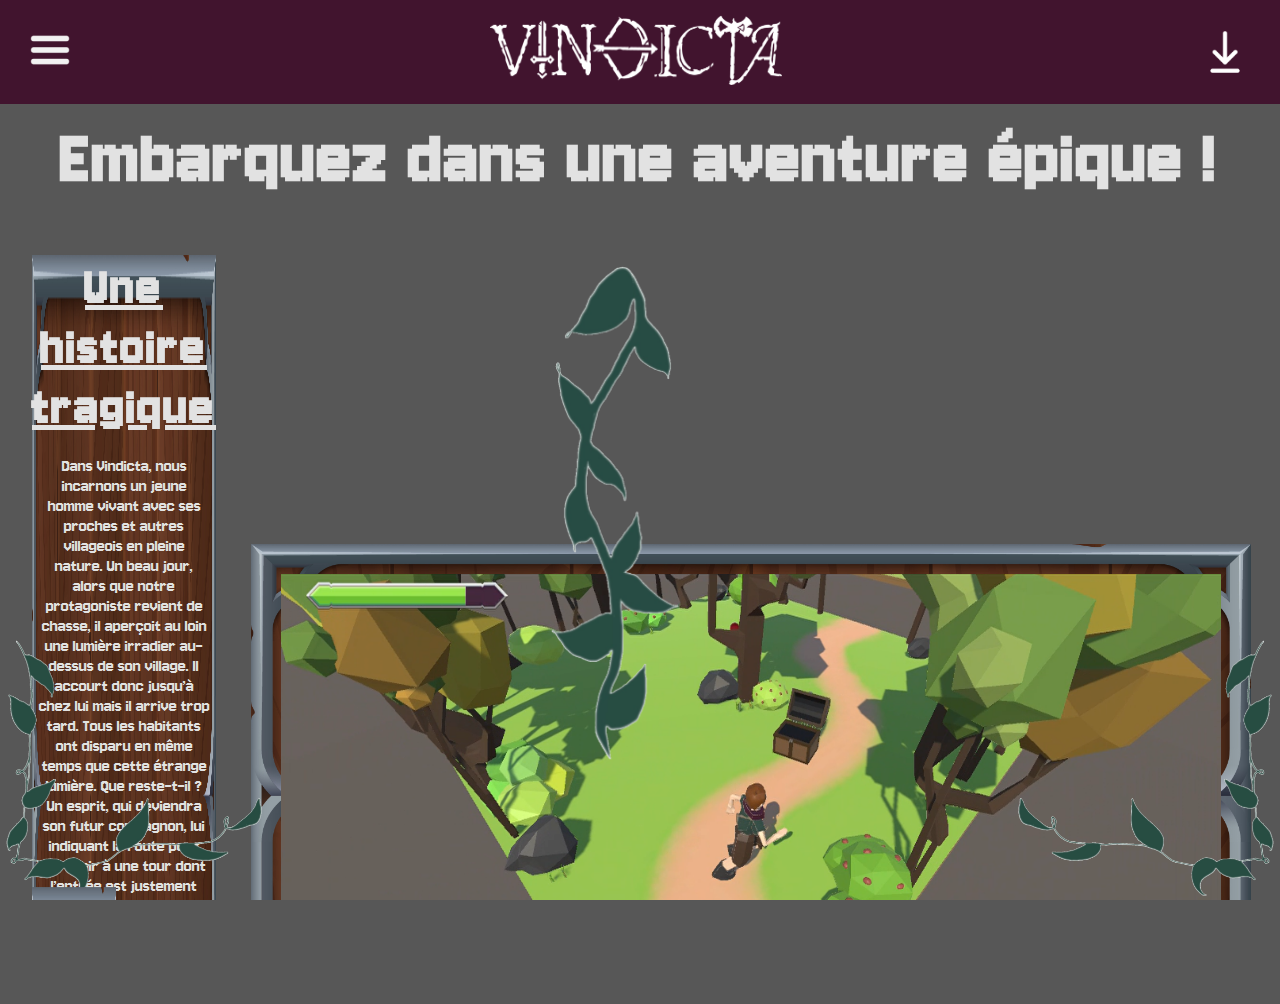
<file: Vindicta/index.html>
<!DOCTYPE html>
<html>

<head>
	<meta charset="utf-8" />
	<title>Vindicta.html</title>
	<link rel="stylesheet" href="style.css" />
	<link rel="preconnect" href="https://fonts.googleapis.com">
	<link rel="preconnect" href="https://fonts.gstatic.com" crossorigin>
	<link
		href="https://fonts.googleapis.com/css2?family=Averia+Serif+Libre:ital,wght@0,300;0,400;0,700;1,300;1,400;1,700&family=Jersey+10&display=swap"
		rel="stylesheet">
</head>

<body>

	<header>
		<div class="toto">
			<div class="menu">
				<img src="menu.png" alt="Menu" onclick="openMenu()" align="left"
					style="cursor: pointer; width: 40px; height: 40px;" />
				<div id="sousMenu" class="sousMenu">
					<img src="close.png" alt="Fermer" class="closeMenu" onclick="closeMenu()"
						style="width: 40px; height: 40px;" />
					<br><br><br><br><br><br><br><br><br>
					<!--lien telecharger le jeu-->
					<a href="equipe.html">L'équipe</a>
					<a href="ressources.html">Ressources</a>
					<a href="realisation.html">Réalisation</a>
					<footer class="noInspi" id="noInspi">
						<img src="logo_bancal.png" alt="B.A.N.C.A.L logo" style="width: 150px;height: 150px;"
							id="base" />
						<sub id="align">B.A.N.C.A.L Corporation. All rights reserved</sub>
					</footer>
				</div>
			</div>
			<div class="titi">
				<img src="logo_vindicta.png" alt="Vindicta logo" style="width: 300px;height: 70px;"
					id="logo_vindicta" />
			</div>
			<a href="https://github.com/MBaptisteM/VindictaB2"><img src="download.png" alt="Download icon"
					style="width: 50px; height: 50px;" class="tutu" /></a>
		</div>
	</header>

	<div class="tata" id="tata">
		<div class="slide slide1">
			<h1 align="center" class="title" id="title" style="padding-top: 1%; letter-spacing: 2px;">Embarquez dans une
				aventure épique !</h1>
			<div style="margin: auto; width: 95%;">
				<section id="grid2_sp">
					<div style="background-image: url(bordure.png); background-size: 100% 100%; background-repeat: no-repeat;"
						align="center">
						<h2 class="title" style="padding-top: 1%; letter-spacing: 2px;" id="title"><u>Une histoire
								tragique</u></h2>
						<p class="title"
							style="font-size: larger; padding-bottom: 1%; padding-left: 3%; padding-right: 3%;"> Dans
							Vindicta, nous incarnons un jeune homme vivant avec ses proches et autres villageois en
							pleine nature. Un beau jour, alors que notre protagoniste
							revient de chasse, il aperçoit au loin une lumière irradier au-dessus de son village. Il
							accourt donc jusqu’à chez lui mais il arrive trop tard. Tous
							les habitants ont disparu en même temps que cette étrange lumière. Que reste-t-il ? Un
							esprit, qui deviendra son futur compagnon, lui indiquant la route
							pour parvenir à une tour dont l’entrée est justement plongée dans un rayonnement semblable à
							celui qui a causé la disparition de ses compères. A l’intérieur
							de celle-ci, une multitude de monstres s’en prennent à lui. Mais d’où proviennent-ils ? Quel
							lien existe-t-il entre ces chimères et les habitants de son
							village ? Notre personnage tentera d’élucider ces mystères en s’élevant au sein de cette
							tour, acquérant des compétences supplémentaires au cours de
							combats qui se compliquent d’ennemis en ennemis.</p>
					</div>
					<div style="background-image: url(bordure.png); background-size: 100% 100%; background-repeat: no-repeat;"
						align="center">
						<img src="presentation.png" alt="Image du jeu" class="elt title"
							style="width: 1000px; height: 500px; padding: 3%;">
					</div>
				</section><br><br>
				<div align="center">
					<button class="download" style="letter-spacing: 3px;">
						<h2>TÉLÉCHERGEZ DÈS MAINTENANT !</h2>
					</button>
				</div>
				<div>
					<img src="feuilles_angle_gauche.png" alt="dessin de feuilles en angle"
						style="width: 20%; height: auto; position: absolute; left: 0.5%; bottom: 12%;">
					<img src="feuilles_angle_droite.png" alt="dessin de feuilles en angle"
						style="width: 20%; height: auto; position: absolute; bottom: 12%; left: 79.5%;">
					<img src="feuilles_verticales.png" alt="dessin de feuilles"
						style="width: auto; height: 55%; position: absolute; left: 43%; bottom: 27%;">
				</div>
			</div>
		</div>

		<div class="slide slide3">
			<div class="title" style="padding-left: 2%; color: #41142e; letter-spacing: 1px;">
				<h2><u>Présentation du personnage principal</u></h2><br><br>
			</div>
			<div style="margin: auto; width: 95%;" class="center">
				<section id="grid3">
					<div style="background-image: url(bordure.png); background-size: 100% 100%; background-repeat: no-repeat;"
						align="center">
						<h3 style="font-size: x-large; padding-top: 1%; letter-spacing: 1px;"><u>Héros :</u></h3>
						<p style="font-size: larger; padding-bottom: 1%; padding-left: 3%; padding-right: 3%;">Notre
							personnage principal, celui que vous jouerez tout au long du jeu. Ce jeune homme destiné à
							devenir bûcheron au sein de son village va
							être bouleversé par un évènement singulier qui l'obligera à sortir de son mode de vie
							habituel pour partir explorer et combattre malgré lui des mystérieux ennemis. Son périple
							pour
							retrouver les membres de son village bien aimé va se tranformer au et à mesure de la
							progression de l'histoire et des découvertes qui fera en une quête bien plus sombre.</p>
					</div>
					<div>
						<img src="personnage.png" alt="Croquis du personnage principal"
							style="width: 400px; height: 600px ;">
					</div>
					<div>
						<img src="personnage2.png" alt="Personnage principal dans le jeu" class="title"
							style="height: 450px; width: 925px;">
					</div>
				</section>
			</div>
		</div>

		<div class="slide slide5">
			<div class="title" style="padding-left: 2%;; padding-top: 1%; color: #184434; letter-spacing: 1px;">
				<h2><u>Présentation de la fée</u></h2><br><br>
			</div>
			<div style="margin: auto; width: 95%;" class="center">
				<section id="grid3">
					<div>
						<img src="fee.png" alt="Croquis de la fée" style="width: 400px; height: 400px ;">
					</div>
					<div style="background-image: url(bordure.png); background-size: 100% 100%; background-repeat: no-repeat;"
						align="center">
						<h3 style="font-size: x-large; padding-top: 1%; letter-spacing: 1px;"><u>Fée :</u></h3>
						<p style="font-size: larger; padding-bottom: 1%; padding-left: 3%; padding-right: 3%;">Notre
							personnage principal, celui que vous jouerez tout au long du jeu. Ce jeune homme destiné à
							devenir bûcheron au sein de son village va
							être bouleversé par un évènement singulier qui l'obligera à sortir de son mode de vie
							habituel pour partir explorer et combattre malgré lui des mystérieux ennemis. Son périple
							pour
							retrouver les membres de son village bien aimé va se tranformer au et à mesure de la
							progression de l'histoire et des découvertes qui fera en une quête bien plus sombre.</p>
					</div>
					<div>
						<img src="personnage2.png" alt="Personnage principal dans le jeu" class="title"
							style="height: 450px; width: 925px;">
					</div>
				</section>
			</div>
		</div>

		<div class="slide slide2">
			<div style="padding-left: 2%; padding-top: 1%; color: #41142e; letter-spacing: 1px;">
				<h2><u>Des mécaniques variées</u></h2><br><br>
			</div>
			<div style="margin: auto; width: 95%; padding: 2%;" id="corner_purple" class="center">
				<section id="grid2">
					<div style="background-image: url(bordure.png); background-size: 100% 100%; background-repeat: no-repeat;"
						align="center">
						<h3 style="font-size: x-large; padding-top: 1%; letter-spacing: 1px;"><u>Solo :</u></h3>
						<p style="font-size: larger; padding-bottom: 1%; padding-left: 3%; padding-right: 3%;">
							Le mode solo propose un large contenu. Au delà des phases de combat et de boss typiques d'un
							jeu
							vidéo, Vindicta offre également un système d'atouts, éléments clés du jeu.
							Les atouts sont des améliorations pour le personnage principal qui lui permettent
							d'augmenter divers
							aspects de son gameplay tels que ses statistiques ou encore ses
							attaques, selon vos choix. De nombreux coffres se trouvent également sur les cartes à
							explorer et
							donnent des objets plus ou moins rares selon votre chance afin d'améliorer
							l'expérience en jeu. Un marchand peut également apparaître de manière aléatoire sur la carte
							afin de
							vous vendre des objets et vous aider dans la progression de l'histoire.
						</p>
					</div>
					<div style="background-image: url(bordure.png); background-size: 100% 100%; background-repeat: no-repeat;"
						align="center">
						<h3 style="font-size: x-large; padding-top: 1%; letter-spacing: 1px;"><u>Multijoueur :</u></h3>
						<p style="font-size: larger; padding-bottom: 1%; padding-left: 3%; padding-right: 3%;">
							Le multijoueurs propose les même mécaniques diverses et variées que propose le mode solo.
							Cependant,
							ce mode est basé sur la coopération entre deux joueurs afin de progressser
							ensemble et de vaincre tous les ennemis. En effet, dans ce mode l'un des joueur contrôle le
							personnage principal grâce au clavier et à la souris tandis qu'un autre joue
							la mystèrieuse fée grâce à une manette.
						</p>
						<!-- Rajouter le fait qu'ils ont des styles de combat différents? -->
					</div>
				</section>
				<div style="background-image: url(bordure.png); background-size: 100% 100%; background-repeat: no-repeat; width: 50%; margin: auto;"
					align="center">
					<h3 style="font-size: x-large; padding-top: 4%; letter-spacing: 1px;"><u>Réseau ou local :</u></h3>
					<p style="font-size: larger; padding-bottom: 4%; padding-left: 3%; padding-right: 3%;">
						Le mode solo propose un large contenu. Au delà des phases de combat et de boss typiques d'un jeu
						vidéo,
						Vindicta offre également un système d'atouts, éléments clés du jeu.
						Les atouts sont des améliorations pour le personnage principal qui lui permettent d'augmenter
						divers
						aspects de son gameplay tels que ses statistiques ou encore ses
						attaques, selon vos choix. De nombreux coffres se trouvent également sur les cartes à explorer
						et
						donnent des objets plus ou moins rares selon votre chance afin d'améliorer
						l'expérience en jeu. Un marchand peut également apparaître de manière aléatoire sur la carte
						afin de
						vous vendre des objets et vous aider dans la progression de l'histoire.
					</p>
				</div>
			</div>
		</div>

		<div class="slide slide4">
			<div class="title" style="padding-left: 2%; padding-top: 1%; color: #184434; letter-spacing: 1px;">
				<h2><u>Galerie</u></h2>
			</div>

			<div class="galerie" style="margin: auto; width: 95%; padding: 2%;" id="corner_green" class="center">
				<div class="slide_images fade">
					<div class="index">1 / 5</div>
					<img class="image" src="galerie1.png" alt="Image provenant du jeu">
				</div>
				<div class="slide_images fade">
					<div class="index">2 / 5</div>
					<img class="image" src="galerie2.png" alt="Image provenant du jeu">
				</div>
				<div class="slide_images fade">
					<div class="index">3 / 5</div>
					<img class="image" src="galerie3.png" alt="Image provenant du jeu">
				</div>
				<div class="slide_images fade">
					<div class="index">4 / 5</div>
					<img class="image" src="galerie4.png" alt="Image provenant du jeu">
				</div>
				<div class="slide_images fade">
					<div class="index">5 / 5</div>
					<img class="image" src="galerie5.png" alt="Image provenant du jeu">
				</div>
				<a class="prev" onclick="plusSlides(-1)">&#10094;</a>
				<a class="next" onclick="plusSlides(1)">&#10095;</a>
			</div>
			<footer>
				<img src="logo_bancal.png" alt="B.A.N.C.A.L logo" style="width: auto; height: 75px;" />
				<sub id="align" style="font-size: x-small;">B.A.N.C.A.L Corporation. All rights reserved</sub>
			</footer>
		</div>
	</div>
	<!-- button:hover {background-color: #4CAF50;}
		background-image: linear-gradient(100deg,#47102f,#314c42,#168f67); 
	background-size: 180% 180%; 
	animation: gradient-animation 10s ease infinite;-->

</body>

<script src="script.js"></script>

</html>
</file>
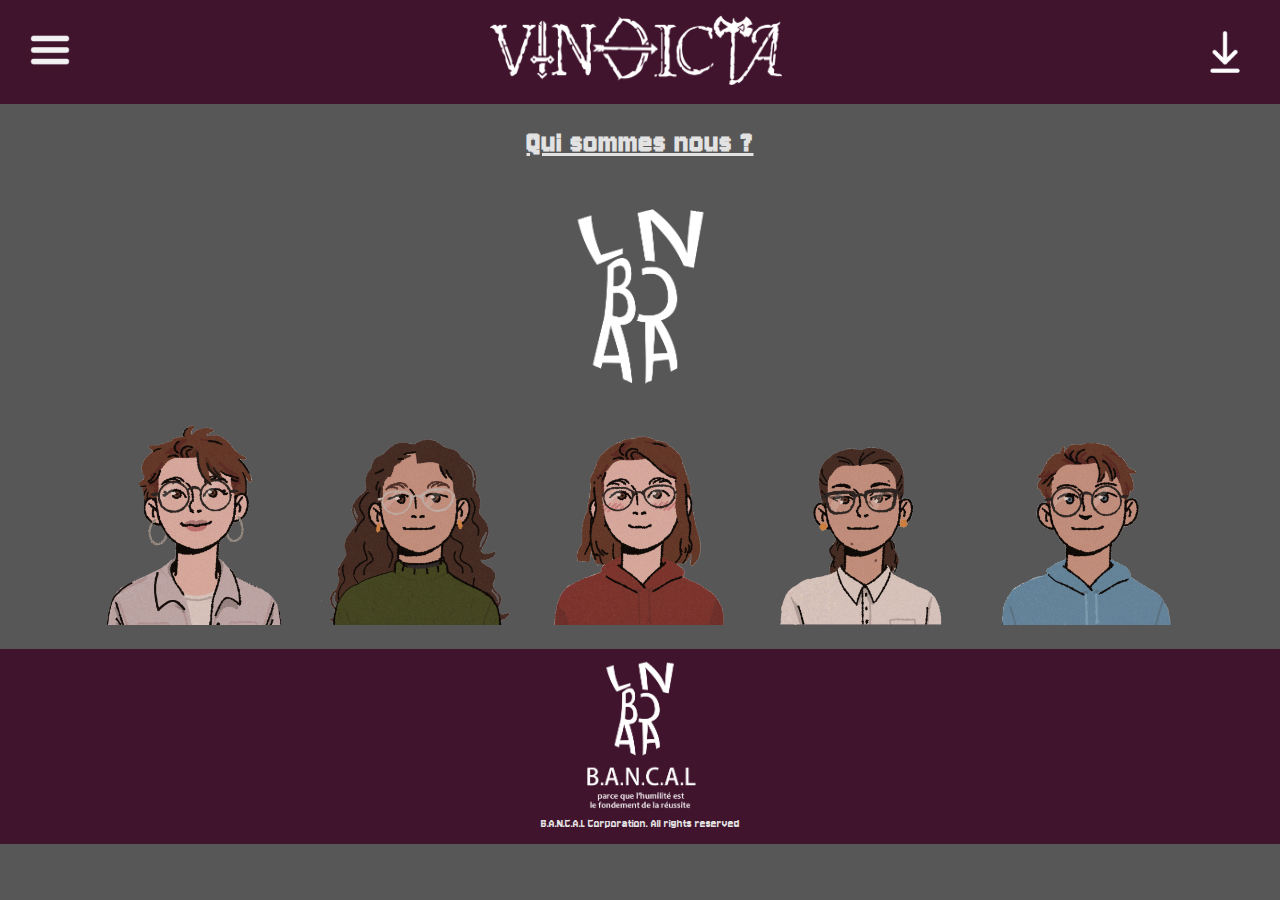
<file: equipe.html>
<!DOCTYPE html>
<html>

<head>
	<title>Équipe</title>
	<link rel="stylesheet" href="style2.css">
	<link rel="preconnect" href="https://fonts.googleapis.com">
	<link rel="preconnect" href="https://fonts.gstatic.com" crossorigin>
	<link
		href="https://fonts.googleapis.com/css2?family=Averia+Serif+Libre:ital,wght@0,300;0,400;0,700;1,300;1,400;1,700&family=Jersey+10&display=swap"
		rel="stylesheet">
</head>

<body style="overflow: hidden;">
	<div id="message">Merci pour le soutien que vous apportez à Vindicta et BANCAL !</div>

	<header>
		<div style="position: relative;">
			<div class="menu">
				<img src="menu.png" alt="Menu" onclick="openMenu2()" align="left"
					style="cursor: pointer; width: 40px; height: 40px;" />
				<div id="sousMenu" class="sousMenu">
					<img src="close.png" alt="Fermer" class="closeMenu" onclick="closeMenu2()"
						style="width: 40px; height: 40px;" />
					<br><br><br><br><br><br><br><br><br>
					<a href="index.html">Page d'accueil</a>
					<a href="ressources.html">Ressources</a>
					<a href="realisation.html">Réalisation</a>
				</div>
			</div>
			<div class="titi">
				<a href="index.html">
					<img src="logo_vindicta.png" alt="Vindicta logo" style="width: 300px;height: 70px;"
						id="logo_vindicta" />
				</a>
			</div>
			<a href="Vindicta Setup.exe"><img src="download.png" alt="Download icon" style="width: 50px; height: 50px;"
					class="tutu" onclick="showMessage()" /></a>
		</div>
	</header>

	<h1 align="center" style="letter-spacing: 1px;"><b><u>Qui sommes nous ?</u></b></h1><br>

	<section class="center" style="padding-bottom: 27%;">
		<div align="center" style="margin: auto;">
			<img src="logo_bancal_simple.png" alt="B.A.N.C.A.L logo" style="width: 175px;height: 175px;"
				onclick="openPopUpBANCAL()" class="animation" /><br><br>
			<div id="popUpBANCAL">
				<div><br><br><br></div>
				<div id="BANCAL">
					<img src="logo_bancal_simple.png" alt="B.A.N.C.A.L logo" style="width: 250px;height: 250px;" />
					<p style="font-size: large;">Au départ, nous travaillions seuls, nous avions tous un domaine de
						prédilection dans lequel nous
						excellions. Ces capacités que nous
						avions étaient source d’un grand orgueil qui nous incitait à rester de notre côté. Cependant,
						quand nous voulûmes construire quelque
						chose de plus grand, nous nous rendîmes vite compte que nous étions limités du fait de notre
						manque de polyvalence. Pourtant, nous
						aspirions à créer quelque chose de plus grand qui nous permettrait de partager nos passions
						respectives.<br><br> C’est dans ce contexte
						d’impasse que nous décidâmes de réprimer notre fierté et d’admettre que seuls nous étions
						incapables d’atteindre cet objectif. Nous
						avions besoin d’une équipe afin de mettre nos compétences au service de cette dernière et
						d’atteindre la polyvalence que ce projet exige.<br><br>
						Notre logo est une allégorie de cette prise de conscience. En effet, une brique seule est
						insignifiante, cependant si elle est couplée
						à d’autres briques, elles peuvent former une tour et ensemble, elles deviennent capables de
						s’élever vers d’autres sommets. Ici, les
						briques sont les initiales des prénoms des cinq fondateurs de l’entreprise. Aucun n’a été mis de
						côté car nous pensons que nous avons
						besoin de tout le monde afin d’aboutir aux projets que nous souhaitons créer. Il s’agit aussi de
						la manière dont notre nom a été créé
						: « B » de Baptiste, « A » d'Alexia, « N » de Nour, « C » de Clémence, « A » et « L » de
						Léa-Angelina. Le tout formant le mot « Bancal
						», un mot faisant directement référence à l’humilité, la qualité la plus importante selon nous
						lorsqu’il s’agit de devoir avancer en
						équipe. Aussi, le mot « Bancal » est une antithèse directe à la solidité qui découle d’un
						travail en équipe organisé comme celui que
						nous produisons dans nos différents projets, solidité évoquée par le symbole de tour que nous
						avons choisi pour notre logo et par
						le mot « Fondement » dans notre slogan « L’humilité est le fondement de la réussite ».<br><br>
						Notre entreprise est spécialisée dans l’industrie
						du jeu vidéo, où elle s’efforce de faire rêver les joueurs en leur proposant des histoires
						touchantes dans lesquelles ils peuvent se
						plonger grâce à des gameplays toujours plus travaillés. En effet, le jeu vidéo est le support le
						plus immersif qui existe, c’est aussi
						celui qui nécessite le plus grand spectre de compétences, il permet donc l’expression de la
						passion de tous les membres de notre équipe.
					</p>
					<button onclick="closePopUpBANCAL()" id="purple">Fermer</button>
				</div>
			</div>

			<img src="clemence.png" alt="Clemence" style="width: 200px;height: 200px;" onclick="openPopUpClemence()"
				class="animation" />
			<div id="popUpClemence">
				<div><br><br><br><br><br><br><br></div>
				<div id="clemence">
					<h1 style="letter-spacing: 2px;"><u align="center">Clémence</u></h1>
					<img src="clemence.png" alt="Clemence" style="width: 300px;height: 300px;" />
					<p style="font-size: large;">Prise de passion pour l’informatique depuis quelques années, c’est
						depuis l’enfance que je baigne
						dans le milieu des jeux vidéo.
						Aussi bien attirée par la partie programmation que par la dimension visuelle et sonore de
						ceux-ci,
						ce projet est pour moi une grande
						opportunité de découvrir de nouveaux langages, outils et méthodes pour faire de ce jeu, avec
						tout notre groupe, une (notre) véritable
						œuvre d’art agréable à découvrir.
					</p>
					<button onclick="closePopUpClemence()" id="green">Fermer</button>
				</div>
			</div>

			<img src="nour.png" alt="Nour" onclick="openPopUpNour()" style="width: 200px;height: 200px;"
				class="animation" />
			<div id="popUpNour">
				<div><br><br><br><br><br><br><br></div>
				<div id="nour">
					<h1 style="letter-spacing: 2px;"><u align="center">Nour</u></h1>
					<img src="nour.png" alt="Nour" style="width: 300px;height: 300px;" />
					<p style="font-size: large;">Ayant grandi accompagnée des jeux vidéo, c’est avec un grand
						enthousiasme que je me lance dans ce
						projet de conception. Bien qu’il s’agisse
						là de ma première expérience en développement, je suis convaincue que mon équipe et moi allons
						réaliser un excellent travail. Très intéressée
						par la partie scénaristique, graphique et design, cette production représente à mes yeux
						l’occasion d’approfondir mes connaissances dans
						ce domaine, de reprendre l’une de mes anciennes passions qu’est le dessin, mais aussi de
						découvrir de nouveaux horizons à travers la
						programmation et la modélisation.
					</p>
					<button onclick="closePopUpNour()" id="purple">Fermer</button>
				</div>
			</div>

			<img src="lea_angelina.png" alt="Lea-Angelina" onclick="openPopUpLeaAngelina()"
				style="width: 200px;height: 200px;" class="animation" />
			<div id="popUpLeaAngelina">
				<div><br><br><br><br><br><br><br></div>
				<div id="lea-angelina">
					<h1 style="letter-spacing: 2px;"><u align="center">Léa-Angelina</u></h1>
					<img src="lea_angelina.png" alt="Lea-Angelina" style="width: 300px;height: 300px;" />
					<p style="font-size: large;">Je suis depuis mon plus jeune âge passionnée de jeux vidéos et plongée
						dans l’informatique. Ce
						projet me permet ainsi de découvrir une
						autre face de cet univers passionnant. De plus, ce projet me permettra de découvrir comment
						former un début d’intelligence artificielle,
						domaine dans lequel je souhaite poursuivre dans le futur.</p>
					<button onclick="closePopUpLeaAngelina()" id="green">Fermer</button>
				</div>
			</div>

			<img src="alexia.png" alt="Alexia" onclick="openPopUpAlexia()" style="width: 200px;height: 200px;"
				class="animation" />
			<div id="popUpAlexia">
				<div><br><br><br><br><br><br><br></div>
				<div id="alexia">
					<h1 style="letter-spacing: 2px;"><u align="center">Alexia</u></h1>
					<img src="alexia.png" alt="Alexia" style="width: 300px;height: 300px;" />
					<p style="font-size: large;">Fille d'un couple d'informaticiens, dès mon plus jeune âge j'ai été
						initiée à la programmation.
						Cela a d'abord commencé avec du HTML, du
						CSS et la création de sites très simples puis j'y ai très vite pris goût. Au fil des années j'ai
						donc accumulé de nombreux savoirs en
						programmation à travers des projets scolaires mais également personnels. Je me suis découvert un
						intérêt tout particulier pour les bases
						de données de par leur praticité, mais aussi pour la programmation orientée objet qui est au
						cœur
						du projet que nous avons créé. De nature
						créative, j'ai été assignée au rôle de scénariste durant le développement de Vindicta. J'ai
						également produit le site promotionnel du jeu
						et aidé pour la programmation en C#.
					</p>
					<button onclick="closePopUpAlexia()" id="purple">Fermer</button>
				</div>
			</div>

			<img src="baptiste.png" alt="Baptiste" onclick="openPopUpBaptiste()" style="width: 200px;height: 200px;"
				class="animation" />
			<div id="popUpBaptiste">
				<div><br><br><br><br><br><br><br></div>
				<div id="baptiste">
					<h1 style="letter-spacing: 2px;"><u align="center">Baptiste</u></h1>
					<img src="baptiste.png" alt="Baptiste" style="width: 300px;height: 300px;" />
					<p style="font-size: large;"> Passionné par l’informatique depuis longtemps, il ne s’agit pas de mon
						premier développement de
						jeu vidéo. Les parties nécessitant des
						compétences techniques poussées en C# sont celles qui m’intéressent le plus. Ce projet est
						l’occasion pour moi d’expérimenter les travaux
						en équipes de grande ampleur. Je suis conscient des limites auxquelles une personne seule est
						confrontée lors du développement d’un projet
						aussi gros et heureux de pouvoir compter sur une équipe motivée.
					</p>
					<button onclick="closePopUpBaptiste()" id="green">Fermer</button>
				</div>
			</div>
		</div>
	</section>

	<footer>
		<img src="logo_bancal.png" alt="B.A.N.C.A.L logo" style="width: 150px;height: 150px;" />
		<sub id="align">B.A.N.C.A.L Corporation. All rights reserved</sub>
	</footer>

	<script src="script.js"></script>
</body>

</html>
</file>
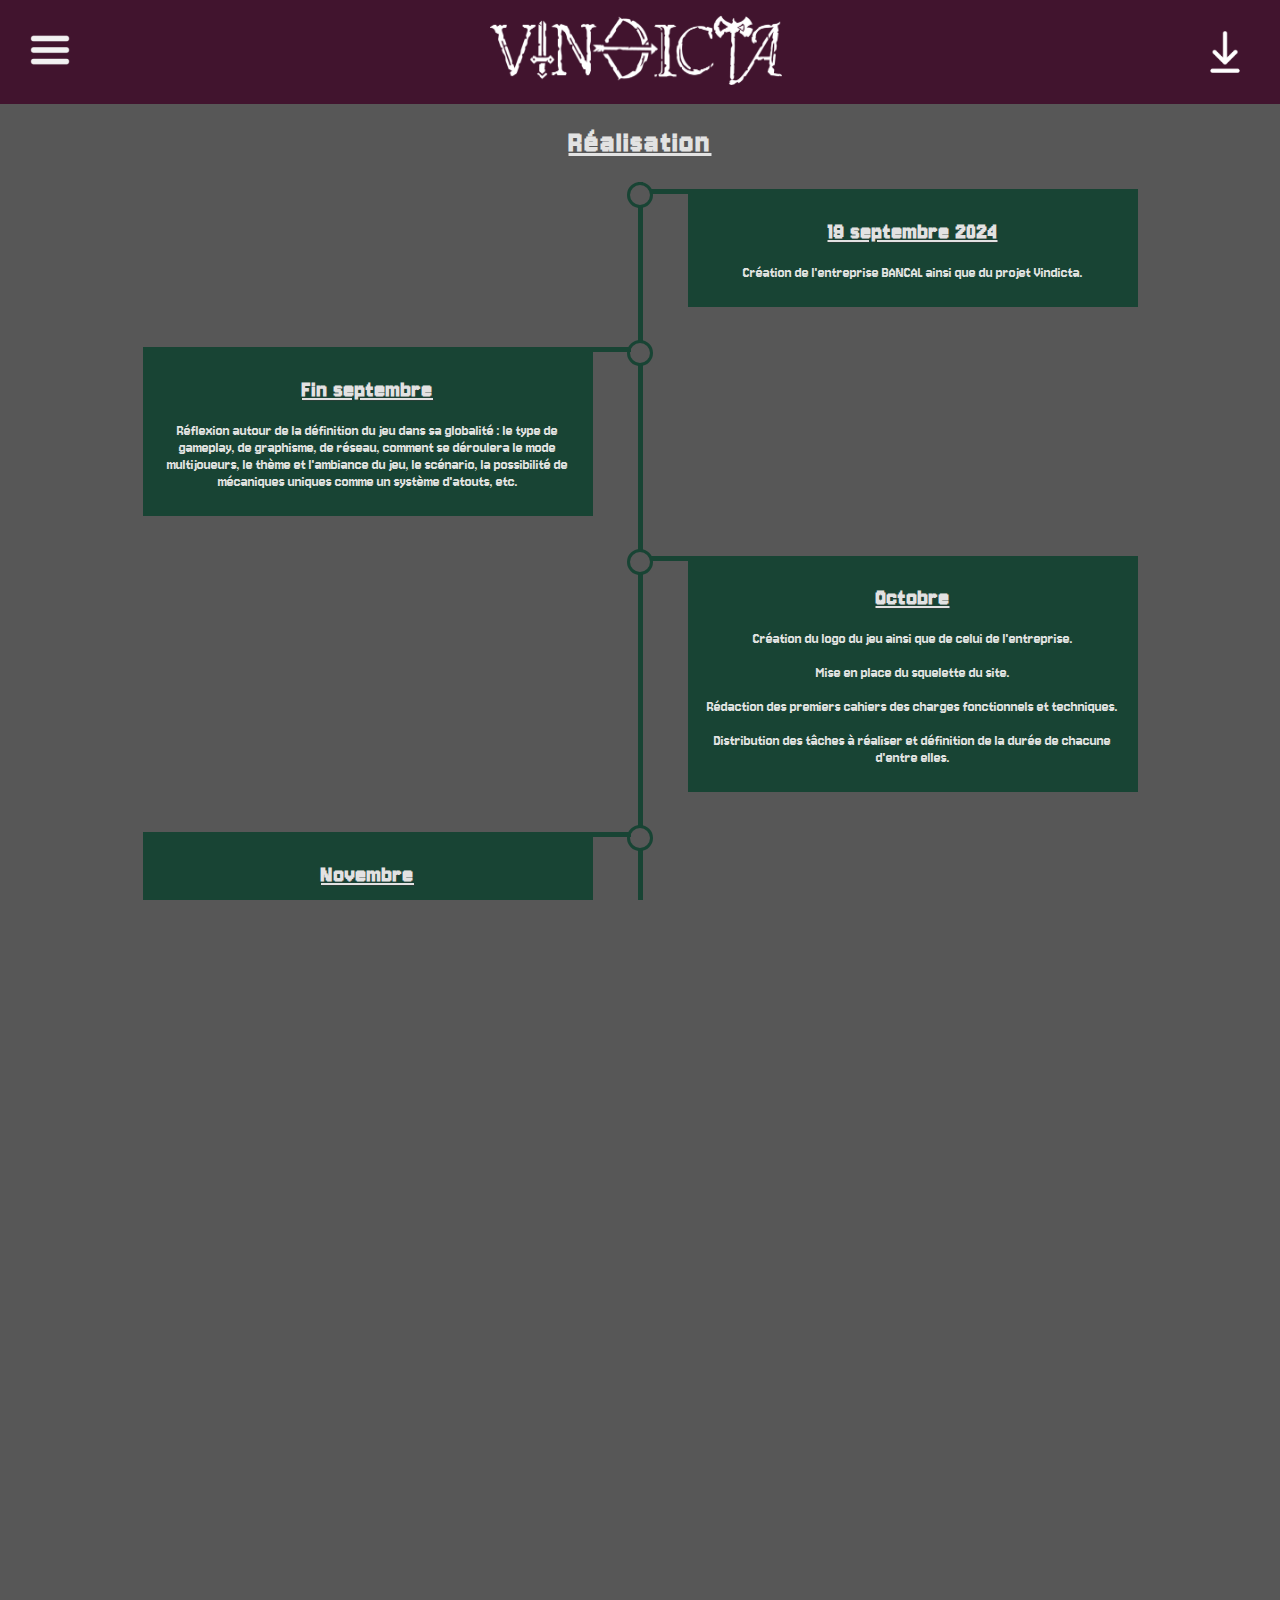
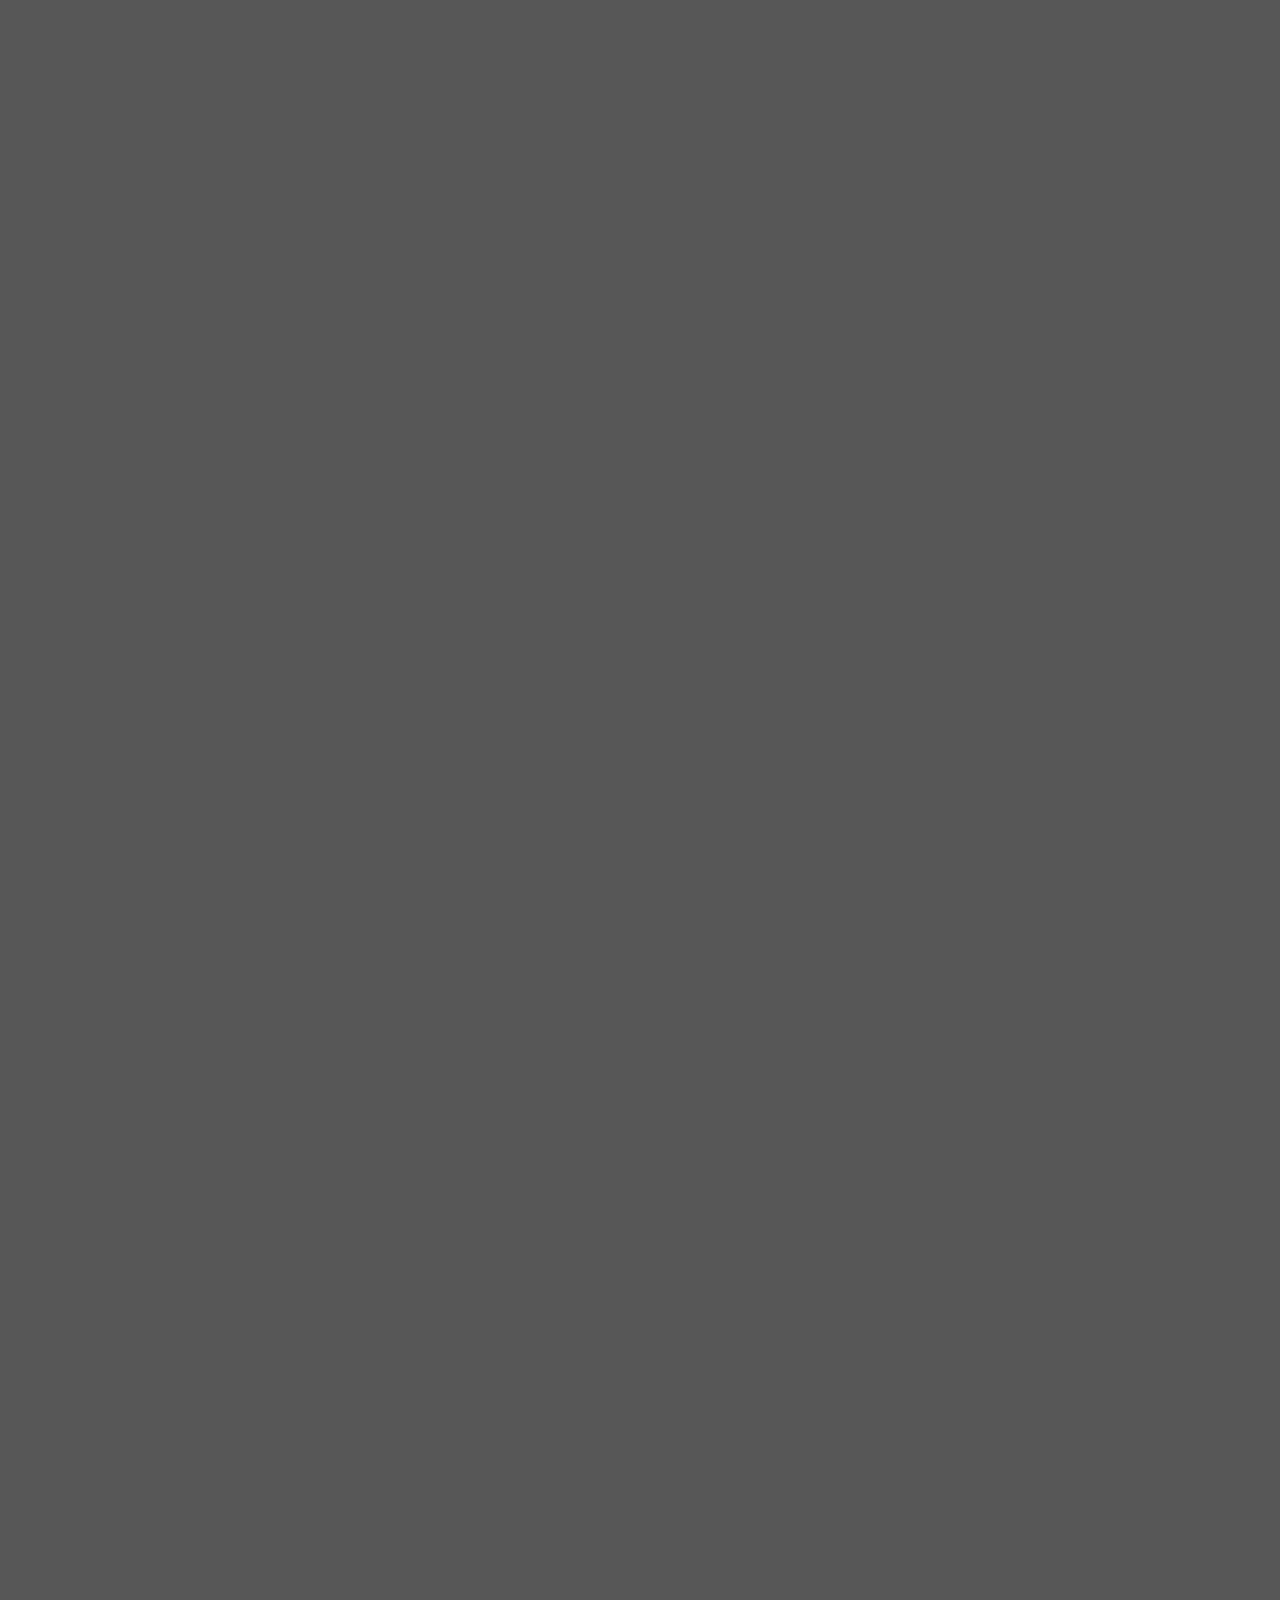
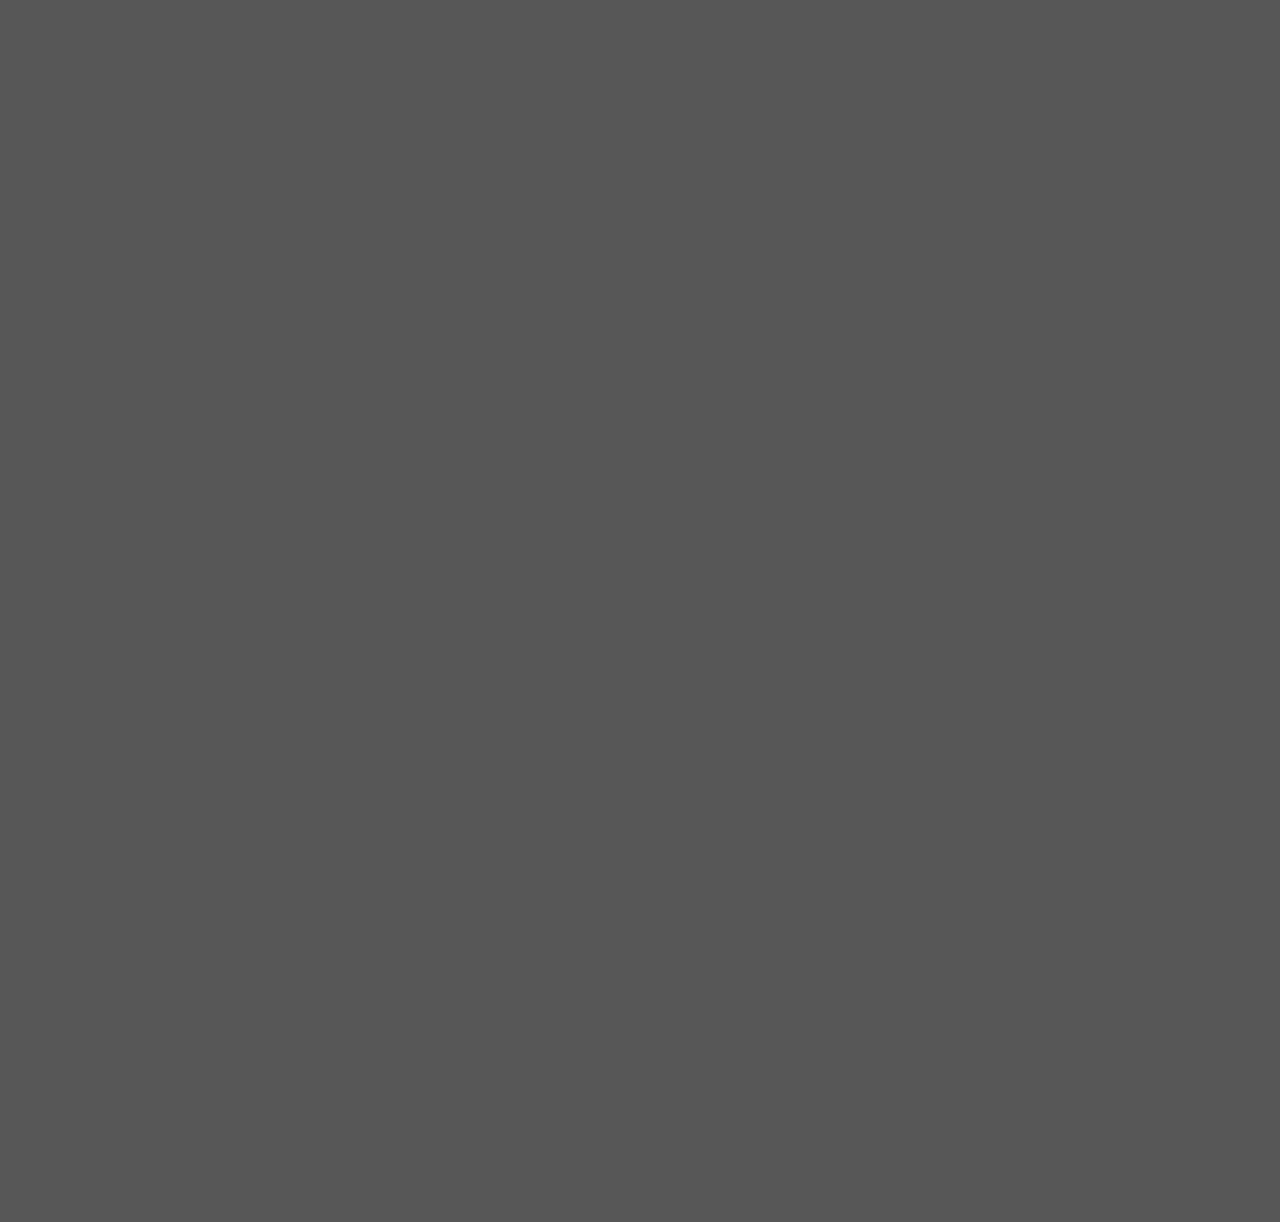
<file: realisation.html>
<!DOCTYPE html>
<html>

<head>
	<meta charset="utf-8" />
	<title>Réalisation</title>
	<link rel="stylesheet" href="style2.css" />
	<link rel="preconnect" href="https://fonts.googleapis.com">
	<link rel="preconnect" href="https://fonts.gstatic.com" crossorigin>
	<link
		href="https://fonts.googleapis.com/css2?family=Averia+Serif+Libre:ital,wght@0,300;0,400;0,700;1,300;1,400;1,700&family=Jersey+10&display=swap"
		rel="stylesheet">
</head>

<body>
	<div id="message">Merci pour le soutien que vous apportez à Vindicta et BANCAL !</div>

	<header style="z-index: 99;">
		<div style="position: relative;">
			<div class="menu">
				<img src="menu.png" alt="Menu" onclick="openMenu2()" align="left"
					style="cursor: pointer; width: 40px; height: 40px;" />
				<div id="sousMenu" class="sousMenu">
					<img src="close.png" alt="Fermer" class="closeMenu" onclick="closeMenu2()"
						style="width: 40px; height: 40px;" />
					<br><br><br><br><br><br><br><br><br>
					<a href="index.html">Page d'accueil</a>
					<a href="equipe.html">L'équipe</a>
					<a href="ressources.html">Ressources</a>
				</div>
			</div>
			<div class="titi">
				<a href="index.html">
					<img src="logo_vindicta.png" alt="Vindicta logo" style="width: 300px;height: 70px;"
						id="logo_vindicta" />
				</a>
			</div>
			<a href="VindictaDemo Setup.exe"><img src="download.png" alt="Download icon" style="width: 50px; height: 50px;"
					class="tutu" onclick="showMessage()" /></a>
		</div>
	</header>

	<h1 align="center" style="letter-spacing: 2px;"><b><u>Réalisation</u></b></h1>

	<section class="timeline">
		<ul>
			<li class="first">
				<div class="content">
					<h2>
						<time><u>19 septembre 2024</u></time>
					</h2>
					<p>Création de l'entreprise BANCAL ainsi que du projet Vindicta.</p>
				</div>
			</li>
			<li class="first">
				<div class="content">
					<h2>
						<time><u>Fin septembre</u></time>
					</h2>
					<p>
						Réflexion autour de la définition du jeu dans sa globalité : le type de gameplay, de graphisme,
						de réseau, comment se déroulera le mode multijoueurs, le thème et l'ambiance du jeu, le
						scénario, la
						possibilité de mécaniques uniques comme un système d'atouts, etc.
					</p>
				</div>
			</li>
			<li class="first">
				<div class="content">
					<h2>
						<time><u>Octobre</u></time>
					</h2>
					<p>Création du logo du jeu ainsi que de celui de l'entreprise.<br>
						<br>Mise en place du squelette du site.<br>
						<br>Rédaction des premiers cahiers des charges fonctionnels et techniques.<br>
						<br>Distribution des tâches à réaliser et définition de la durée de chacune d'entre elles.<br>
					</p>
				</div>
			</li>
			<li class="first">
				<div class="content">
					<h2>
						<time><u>Novembre</u></time>
					</h2>
					<p>Mise en place d'un espace de travail commun grâce à GitHub.<br>
						<br>Création des premières mécaniques de jeu telles que les déplacements du personnage et des
						ennemis ou encore le système de vie.<br>
						<br>Continuité du développement du site.<br>
						<br>Conception 2D du personnage principal.<br>
						<br>Création des assets de la première salle du jeu.<br>
						<br>Mise au propre du scénario et des dialogues.<br>
					</p>
				</div>
			</li>
			<li class="second">
				<div class="content">
					<h2>
						<time><u>Décembre</u></time>
					</h2>
					<p>Première soutenance de méthodologie<br>
						<br>Création du modèle 3D et des animations du personnage principal.<br>
						<br>Création de nouvelles salles dans la forêt et de l'entrée de la tour.<br>
						<br>Conception 2D de l'esprit.<br>
						<br>Composition et premiers jets des musiques du jeu.<br>
					</p>
				</div>
			</li>
			<li class="second">
				<div class="content">
					<h2>
						<time><u>Janvier</u></time>
					</h2>
					<p>Première soutenance technique<br>
						<br>Création du modèle et des animations des premiers ennemis du jeu (ours et arbre).<br>
						<br>Mise en place d'un menu principal dans le jeu.<br>
					</p>
				</div>
			</li>
			<li class="second">
				<div class="content">
					<h2>
						<time><u>Février</u></time>
					</h2>
					<p>Création des assets et des salles dans la tour.<br>
						<br>Implémentation de l'esprit : animations, déplacements, attaques, modèle 3D.<br>
						<br>Mise en place du mode multijoueurs local.<br>
						<br>Implémentation des musiques définitives dans le jeu.<br>
						<br>Création du modèle et des animations de nouveaux ennemis (gobelins et esprit de feu).<br>
						<br>Refonte esthétique du menu.<br>
						<br>Correction de bugs et optimisation des scènes.
					</p>
				</div>
			</li>
			<li class="first">
				<div class="content">
					<h2>
						<time><u>Mars</u></time>
					</h2>
					<p>Deuxième soutenance technique<br>
						<br>Ajout du menu option pour le son et modification du menu principal pour ajouter l'option
						multijoueurs.<br>
						<br>Début de la conception du réseau.<br>
						<br>Correction de bugs.
					</p>
				</div>
			</li>
			<li class="first">
				<div class="content">
					<h2>
						<time><u>Avril</u></time>
					</h2>
					<p>Premiers jets et dessins pour la jaquette du jeu.
					</p>
				</div>
			</li>
			<li class="first">
				<div class="content">
					<h2>
						<time><u>Mai</u></time>
					</h2>
					<p>Soutenance finale<br>
						<br>Finalisation du réseau.<br>
						<br>Mise en place du système d'atouts.<br>
						<br>Implémentation du boss final : attaques, modèle 3D, animations...<br>
						<br>Refonte esthétique et fonctionnelle du site.<br>
						<br>Finalisation de la jaquette du jeu.<br>
						<br>Correction de bugs.
					</p>
				</div>
			</li>
		</ul>
	</section>

	<div style="position: relative;">
		<h2 style="font-size: 350%; padding-left: 2%; color: #41142e; letter-spacing: 1px;"><u>Problèmes rencontrés et
				solutions</u></h2>
		<div style="margin: auto; width: 95%;">
			<div style="display: flex;">
				<div style="width: fit-content; flex: 1; padding-top: 7%; " align="center">
					<div
						style="background-image: url(bordure_verticale.png); background-size: 100% 100%; background-repeat: no-repeat;">
						<img src="multi.png" alt="Image du héros et de l'esprit"
							style="width: auto; height: 600px; padding: 6%; cursor: pointer;" onclick="openPopUpPb1()">
					</div>
					<h2 style="letter-spacing: 1px;"><u>Multijoueurs</u></h2>
					<div id="popUpPb1">
						<div><br><br><br><br><br><br><br></div>
						<div id="pb1">
							<h2 style="letter-spacing: 2px;"><u>Multijoueurs</u></h2>
							<img src="multi.png" alt="Image du héros et de l'esprit"
								style="width: auto;height: 300px;" />
							<p style="font-size: large; letter-spacing: 1px; font-weight: 100;">Dès les premiers
								instants
								de la conception du mode multijoueurs, nous avons été confrontés à une difficulté. En
								effet, nous avions déjà implémenté les mouvements de base du personnage principal grâce
								à des méthodes très génériques de Unity. Cependant, en essayant de continuer à utiliser
								ces méthodes, nous nous sommes rendus compte qu'il n'était pas possible d'implémenter un
								deuxième personnage. Cela était dû au fait que cette technique ne faisait pas la
								différence entre les deux joueurs. Ainsi, les deux personnages bougeaient ou attaquaient
								en même temps. Nous avons alors opté pour l'utilisation du package InputManager qui
								renvoie un vecteur en fonction de quelle touche est activée. Ainsi, nous n'avons plus
								qu'à récupérer les coordonnées en x et y de ce vecteur afin de se déplacer, de regarder
								dans la bonne direction ou encore d'attaquer.
							</p>
							<button onclick="closePopUpPb1()" id="green">Fermer</button>
						</div>
					</div>
				</div>

				<div style="width: fit-content; flex: 1; padding-top: 12%; padding-left: 2%; padding-right: 2%;"
					align="center">
					<h2 style="letter-spacing: 1px; padding-bottom: 2%;"><u>Continuer une partie</u></h2>
					<img src="continuer.png" alt="Image du menu d'accueil du jeu"
						style="width: 800px; height: auto; padding: 3%; cursor: pointer;" onclick="openPopUpPb2()">
					<div id="popUpPb2">
						<div><br><br><br><br><br><br><br></div>
						<div id="pb2">
							<h2 style="letter-spacing: 2px;"><u>Continuer une partie</u></h2>
							<img src="continuer.png" alt="Image du menu d'accueil du jeu"
								style="width: 400px;height: auto;" />
							<p style="font-size: large; letter-spacing: 1px; font-weight: 100;">
								Au cours du développement du jeu, nous nous sommes rendus compte de l'existence d'un
								exploit assez inconvénient. En effet, il était possible pour le joueur de fermer le jeu
								en ayant très peu de vie et de directement reprendre sa partie en ayant toute sa vie.
								Cela était dû au fait que la barre de vie est reliée au joueur et que notre jeu se
								compose de plusieurs scènes Unity. Dès qu'on entre dans une nouvelle scène, l'objet du
								joueur est différent de la scène précédente, ils sont indépendants. Ainsi, la barre de
								vie se réinitialisait. Pour résoudre ce problème, deux stratégies ont été mises en
								place. La première étant tout simplement de garder certains objets d'une scène à
								l'autre. La deuxième est de sauvegarder avec des playerPref les éléments qu'on veut
								conserver lorsqu'on reprend une partie (atouts, points de vie, etc.)
							</p>
							<button onclick="closePopUpPb2()" id="green">Fermer</button>
						</div>
					</div>
				</div>
				<div style="width: fit-content; flex: 1; padding-bottom: 10%;" align="center">
					<div
						style="background-image: url(bordure.png); background-size: 100% 100%; background-repeat: no-repeat;">
						<img src="gobelin.png" alt="Modèle 3D du gobelin vert"
							style="width: 500px; height: auto; padding: 5%; cursor: pointer;" onclick="openPopUpPb3()">
					</div>
					<h2 style="letter-spacing: 1px;"><u>Modélisation</u></h2>
					<div id="popUpPb3">
						<div><br><br><br><br><br><br><br></div>
						<div id="pb3">
							<h2 style="letter-spacing: 2px;"><u>Modélisation</u></h2>
							<img src="gobelin.png" alt="Modèle 3D du gobelin vert" style="width: 250px;height: auto;" />
							<p style="font-size: large; letter-spacing: 1px; font-weight: 100;">Au-delà de la
								difficulté liée à la prise en main de l'outil complexe qu'est Blender, nous
								avons également dû faire face à d'autres problèmes tels que la création
								d'animations pour nos modèles 3D. Ce sont surtout ceux des ennemis qui ont posé
								un problème, puisque pour tout ce qui est humanoïde comme le personnage principal,
								nous avons utilisé des outils comme Mixamo. Cependant, pour des ennemis avec des
								squelettes plus complexes, cette option n'était malheureusement pas viable et
								nous l'avons appris à nos dépens lorsque nous avons essayé d'importer une
								animation de Mixamo sur nos gobelins. Ainsi, ce qui devait être un gain de temps
								pour nos graphistes s'est révélé être davantage une perte. Afin de régler le
								problème, nous avons dû faire nos propres animations à la main.
							</p>
							<button onclick="closePopUpPb3()" id="green">Fermer</button>
						</div>
					</div>
				</div>
			</div>

			<div style="display: flex;">
				<div style="width: fit-content; flex: 1; padding-top: 2%; padding-left: 10%;" align="center">
					<div
						style="background-image: url(bordure.png); background-size: 100% 100%; background-repeat: no-repeat; width: fit-content; position: relative;">
						<img src="pente.png" alt="Image du héros descendant une pente"
							style="width: 400px; height: auto; padding: 6%; position: relative; top: 0; left: 0;">
						<img src="bordure_metal.png" alt="bordure en métal"
							style="width: 400px; height: 405px; position: absolute; top: 0; left: 0; cursor: pointer;"
							onclick="openPopUpPb4()">
					</div>
					<h2 style="letter-spacing: 1px;"><u>Pente</u></h2>
					<div id="popUpPb4">
						<div><br><br><br><br><br><br><br></div>
						<div id="pb4">
							<h2 style="letter-spacing: 2px;"><u>Pente</u></h2>
							<img src="pente.png" alt="Image du héros descendant une pente"
								style="width: 200px;height: auto;" />
							<p style="font-size: large; letter-spacing: 1px; font-weight: 100;">
								Il s'agit d'un des tout premiers problèmes que nous avons rencontrés lors du
								développement du jeu. Afin de se déplacer de manière réaliste, nos personnages possèdent
								un rigidBody qui leur confère une masse, un effet de gravité et autres grâce à des
								vecteurs. Cependant, ce rigidBody possède une propriété de frottement que nous avons
								mise
								à une valeur assez élevée afin que le joueur n'ait pas la sensation de glisser sur le
								sol, mais bien de marcher. Or, ce frottement est toujours actif, même dans les airs.
								Cela
								a eu pour effet de tout simplement faire flotter le joueur lorsqu'il descendait une
								pente. Une solution assez simple a été de téléporter le joueur dès qu'il y a trop de
								vide en dessous du personnage. Quelques réajustements ont dû être réalisés afin de bien
								coordonner la caméra, mais au final, ce problème a été résolu.
							</p>
							<button onclick="closePopUpPb4()" id="green">Fermer</button>
						</div>
					</div>
				</div>
				<div style="width: fit-content; flex: 1;" align="center">
					<h2 style="letter-spacing: 1px; padding-bottom: 2%;"><u>Réseau</u></h2>
					<div
						style="background-image: url(bordure.png); background-size: 100% 100%; background-repeat: no-repeat; position: relative;">
						<img src="reseau.png" alt="Point de vu client et host"
							style="width: auto; height: 325px; padding-top: 2%; padding-bottom: 2%; position: relative; top: 0; left: 0; cursor: pointer;"
							onclick="openPopUpPb5()">
					</div>
					<div id="popUpPb5">
						<div><br><br><br><br><br><br><br></div>
						<div id="pb5">
							<h2 style="letter-spacing: 2px;"><u>Réseau</u></h2>
							<img src="reseau.png" alt="Point de vu client et host" style="width: auto;height: 200px;" />
							<p style="font-size: large; letter-spacing: 1px; font-weight: 100;"> La mise en place du
								réseau que nous proposons dans le jeu a été une aventure riche en
								réflexions afin de réussir à tout synchroniser. En effet, durant le début
								de l'implémentation, malgré le fait que les deux machines soient connectées, la
								synchronisation entre les deux appareils ne s'effectuait pas correctement. Cela était dû
								au fait que les personnages étaient "recréés" et indépendants entre chaque salle. Pour
								pallier ce problème, nous avons instancié des préfabriqués liés au joueur qui se
								connecte (héros pour l'host et esprit pour le client). Ainsi, chaque joueur peut
								interagir avec son personnage, et uniquement avec son
								personnage. Un autre problème s'est posé quant à la synchronisation des variables de jeu
								et en particulier de la vie. Pour celles des
								joueurs, l'utilisation de NetworkVariables (variables synchronisées entre les joueurs)
								était suffisante, car l'host ou le client peuvent prendre des
								dégâts, mais c'est chacun de leur côté. Il suffit donc de transmettre ce changement de
								valeur à l'autre partie du réseau.
								Cependant, les deux côtés peuvent influer sur la vie des ennemis. Et comme nous sommes
								sur un réseau Server-Client, seul le serveur peut modifier les NetworkVariables. Alors,
								des fonctions RPC (Remote Procedure Call) ont été ajoutées et permettent au client de
								soumettre des changements à effectuer au niveau du serveur.
							</p>
							<button onclick="closePopUpPb5()" id="green">Fermer</button>
						</div>
					</div>
				</div>
			</div>
		</div>
	</div>

	<footer>
		<img src="logo_bancal.png" alt="B.A.N.C.A.L logo" style="width: auto; height: 125px;" />
		<sub id="align">B.A.N.C.A.L Corporation. All rights reserved</sub>
	</footer>

</body>

<script src="script.js"></script>

</html>
</file>
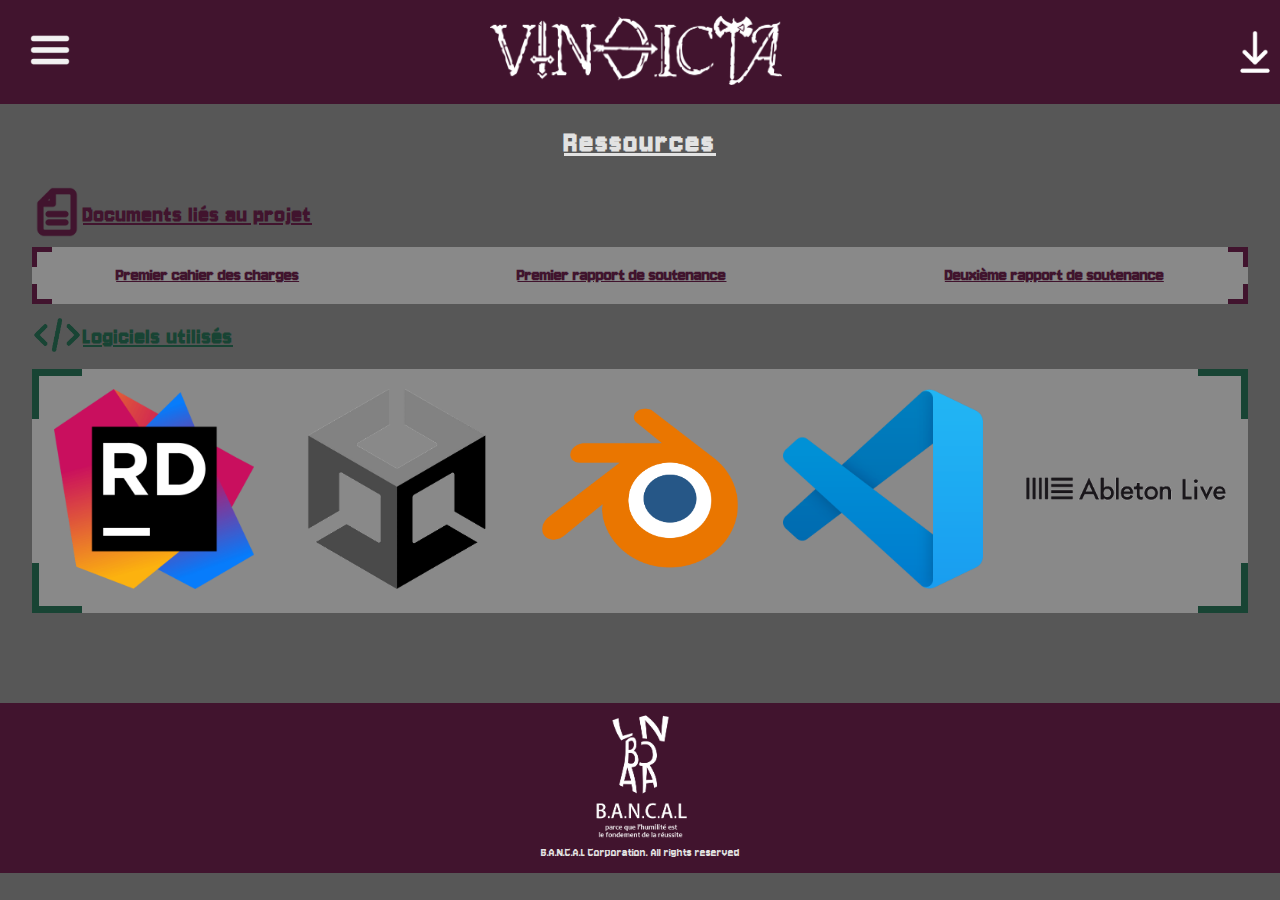
<file: ressources.html>
<!DOCTYPE html>
<html>

<head>
	<meta charset="utf-8" />
	<title>Vindicta.html</title>
	<link rel="stylesheet" href="style2.css" />
	<link rel="preconnect" href="https://fonts.googleapis.com">
	<link rel="preconnect" href="https://fonts.gstatic.com" crossorigin>
	<link
		href="https://fonts.googleapis.com/css2?family=Averia+Serif+Libre:ital,wght@0,300;0,400;0,700;1,300;1,400;1,700&family=Jersey+10&display=swap"
		rel="stylesheet">
</head>

<body style="overflow: hidden;">
	<header>
		<div class="toto">
			<div class="menu">
				<img src="menu.png" alt="Menu" onclick="openMenu2()" align="left"
					style="cursor: pointer; width: 40px; height: 40px;" />
				<div id="sousMenu" class="sousMenu">
					<img src="close.png" alt="Fermer" class="closeMenu" onclick="closeMenu2()"
						style="width: 40px; height: 40px;" />
					<br><br><br><br><br><br><br><br><br>
					<a href="index.html">Page d'accueil</a>
					<a href="equipe.html">L'équipe</a>
					<a href="realisation.html">Réalisation</a>
				</div>
			</div>
			<div class="titi">
				<img src="logo_vindicta.png" alt="Vindicta logo" style="width: 300px;height: 70px;"
					id="logo_vindicta" />
			</div>
			<a href="https://github.com/MBaptisteM/VindictaB2"><img src="download.png" alt="Download icon"
					style="width: 50px; height: 50px;" class="tutu" /></a>
		</div>
	</header>

	<h1 align="center" style="letter-spacing: 2px;"><b><u>Ressources</u></b></h1>

	<section style="margin: auto; width: 95%; padding-bottom: 7%;" align="center">

		<section id="grid2">
			<div>
				<img src="icone_document.png" alt="icône document" style="width: 50px; height: 50px;">
			</div>
			<div>
				<h2 style="color: #41142e; letter-spacing: 1px;"><u>Documents liés au projet</u></h2>
			</div>
		</section>

		<div id="corner_purple" style="background-color: rgba(255, 255, 255, 0.3);">
			<section id="grid3">
				<div>
					<a href="Cahier_des_charges_V1.pdf">
						<h3>Premier cahier des charges</h3>
					</a>
				</div>
				<div>
					<a href="Rapport_de_soutenance_1.pdf">
						<h3>Premier rapport de soutenance</h3>
					</a>
				</div>
				<div>
					<a href="Rapport_de_soutenance_2.pdf">
						<h3>Deuxième rapport de soutenance</h3>
					</a>
				</div>
			</section>
		</div>

		<section id="grid2">
			<div>
				<img src="icone_software.png" alt="icône software" style="width: 50px; height: 50px;">
			</div>
			<div>
				<h2 style="color: #184434; letter-spacing: 1px;"><u>Logiciels utilisés</u></h2>
			</div>
		</section>

		<div id="corner_green" style="background-color: rgba(255, 255, 255, 0.3);">
			<a href="https://www.jetbrains.com/fr-fr/rider/"><img src="rider.png" alt="Rider logo"
					style="width: 200px; height: 200px;" class="animation2"></a>
			<a href="https://unity.com/fr"><img src="unity.png" alt="Unity logo" style="width: 200px; height: 200px;"
					class="animation2"></a>
			<a href="https://www.blender.org/"><img src="blender.png" alt="Blender logo"
					style="width: 200px; height: 200px;" class="animation2"></a>
			<a href="https://code.visualstudio.com/"><img src="visual_studio_code.png" alt="Visual Studio Code logo"
					style="width: 200px; height: 200px;" class="animation2"></a>
			<a href="https://www.ableton.com/fr/live/"><img src="ableton_live.png" alt="Ableton Live logo"
					style="width: 200px; height: 200px;" class="animation2"></a>
		</div>
	</section>

	<footer>
		<img src="logo_bancal.png" alt="B.A.N.C.A.L logo" style="width: auto; height: 125px;" />
		<sub id="align">B.A.N.C.A.L Corporation. All rights reserved</sub>
	</footer>

</body>

<script src="script.js"></script>

</html>
</file>
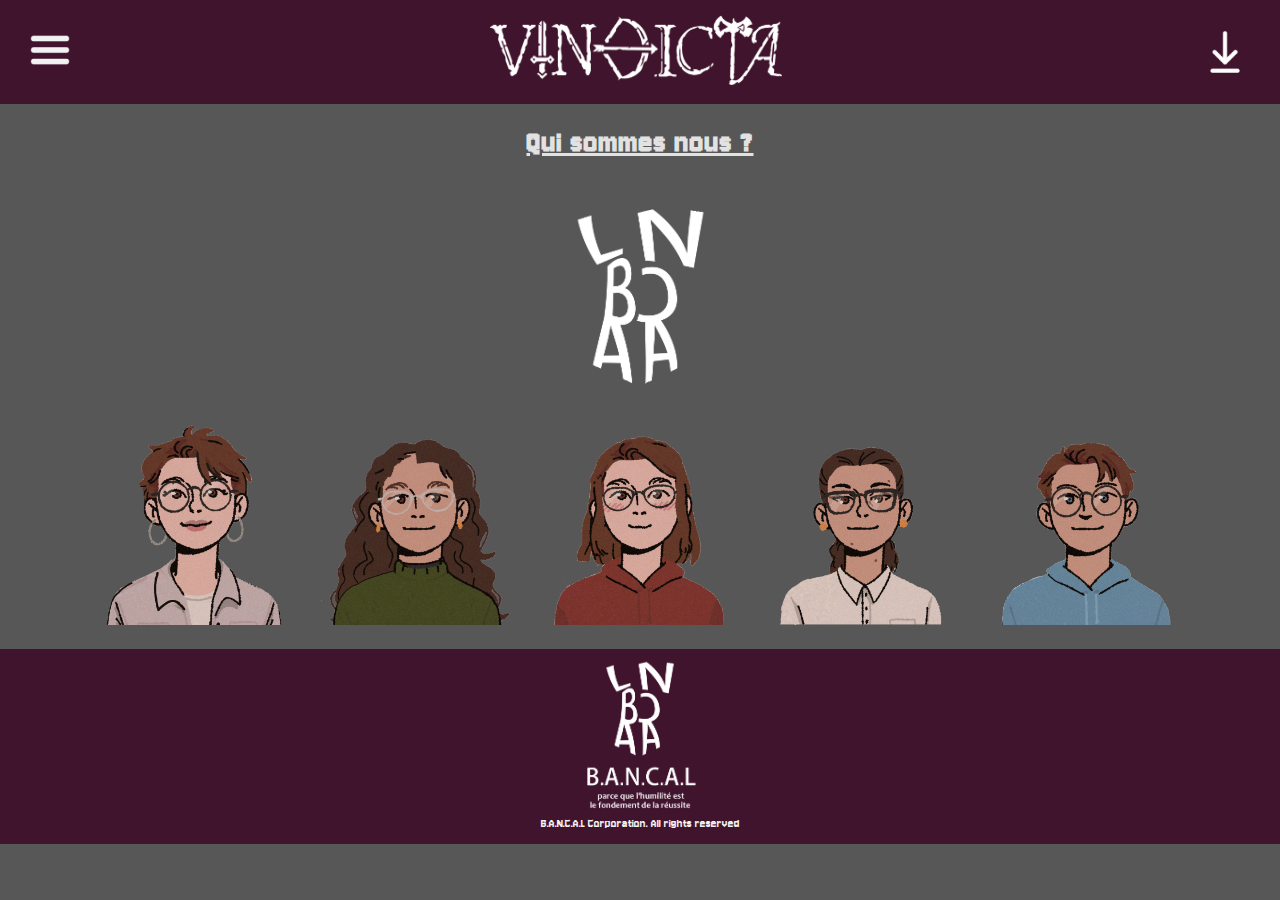
<file: Vindicta/equipe.html>
<!DOCTYPE html>
<html>

<head>
	<title>L'équipe</title>
	<link rel="stylesheet" href="style2.css">
	<link rel="preconnect" href="https://fonts.googleapis.com">
	<link rel="preconnect" href="https://fonts.gstatic.com" crossorigin>
	<link
		href="https://fonts.googleapis.com/css2?family=Averia+Serif+Libre:ital,wght@0,300;0,400;0,700;1,300;1,400;1,700&family=Jersey+10&display=swap"
		rel="stylesheet">
</head>

<body style="overflow: hidden;">
	<header>
		<div class="toto">
			<div class="menu">
				<img src="menu.png" alt="Menu" onclick="openMenu2()" align="left"
					style="cursor: pointer; width: 40px; height: 40px;" />
				<div id="sousMenu" class="sousMenu">
					<img src="close.png" alt="Fermer" class="closeMenu" onclick="closeMenu2()"
						style="width: 40px; height: 40px;" />
					<br><br><br><br><br><br><br><br><br>
					<a href="indexVindicta.html">Page d'accueil</a>
					<a href="ressources.html">Ressources</a>
					<a href="realisation.html">Réalisation</a>
				</div>
			</div>
			<div class="titi">
				<img src="logo_vindicta.png" alt="Vindicta logo" style="width: 300px;height: 70px;"
					id="logo_vindicta" />
			</div>
			<a href="https://github.com/MBaptisteM/VindictaB2"><img src="download.png" alt="Download icon"
					style="width: 50px; height: 50px;" class="tutu" /></a>
		</div>
	</header>

	<h1 align="center" style="letter-spacing: 1px;"><b><u>Qui sommes nous ?</u></b></h1><br>

	<section class="center" style="padding-bottom: 27%;">
		<div align="center" class="center_child">
			<img src="logo_bancal_simple.png" alt="B.A.N.C.A.L logo" style="width: 175px;height: 175px;"
				onclick="openPopUpBANCAL()" class="animation" /><br><br>
			<div id="popUpBANCAL">
				<div><br><br><br></div>
				<div id="BANCAL">
					<img src="logo_bancal_simple.png" alt="B.A.N.C.A.L logo" style="width: 250px;height: 250px;" />
					<p style="font-size: large;">Au départ, nous travaillions seuls, nous avions tous un domaine de
						prédilection dans lequel nous
						excellions, ces capacités que nous
						avions étaient source d’un grand orgueil qui nous incitait à rester de notre côté. Cependant
						quand nous voulûmes construire quelque
						chose de plus grand, nous nous rendîmes vite compte que nous étions limités du fait de notre
						manque de polyvalence. Pourtant nous
						aspirions à créer quelque chose de plus grand qui nous permettrait de partager nos passions
						respectives.<br><br> C’est dans ce contexte
						d’impasse que nous décidâmes de réprimer notre fierté et d’admettre que seuls nous étions
						incapables d’atteindre cet objectif, nous
						avions besoin d’une équipe afin de mettre nos compétences au service de cette dernière et
						d’atteindre la polyvalence que ce projet exige.<br><br>
						Notre logo est une allégorie de cette prise de conscience, en effet une brique seule est
						insignifiante, cependant si elle est couplée
						à d’autres briques, elles peuvent former une tour et ensemble, elles deviennent capables de
						s’élever vers d’autres sommets. Ici les
						briques sont les initiales des prénoms des 5 fondateurs de l’entreprises aucun n’a été mis de
						côté car nous pensons que nous avons
						besoin de tout le monde afin d’aboutir aux projets que nous souhaitons créer. Il s’agit aussi de
						la manière dont notre nom a été créé
						: « B » de Baptiste, « A » de Alexia, « N » de Nour, « C » de Clémence, « A » et « L » de
						Léa-Angelina. Le tout formant le mot « Bancal
						», un mot faisant directement référence à l’humilité, la qualité la plus importante selon nous
						lorsqu’il s’agit de devoir avancer en
						équipe. Aussi, le mot « Bancal » est une antithèse directe à la solidité qui découle d’un
						travail en équipe organisé comme celui que
						nous produisons dans nos différents projets, solidité évoquée par le symbole de tour que nous
						avons choisi pour notre logo et par
						le mot « Fondement » dans notre slogan « L’humilité est le fondement de la réussite ».<br><br>
						Notre entreprise est spécialisée dans l’industrie
						du jeu vidéo où elle s’efforce de faire rêver les joueurs en leurs proposant des histoires
						touchantes dans lesquelles ils peuvent se
						plonger grâce à des gameplays toujours plus travaillés. En effet, le jeu vidéo est le support le
						plus immersif qui existe, c’est aussi
						celui qui nécessite le plus grand spectre de compétences, il permet donc l’expression de la
						passion de tous les membres de notre équipe.
					</p>
					<button onclick="closePopUpBANCAL()" id="purple">Fermer</button>
				</div>
			</div>

			<img src="clemence.png" alt="Clemence" style="width: 200px;height: 200px;" onclick="openPopUpClemence()"
				class="animation" />
			<div id="popUpClemence">
				<div><br><br><br><br><br><br><br></div>
				<div id="clemence">
					<h1 style="letter-spacing: 2px;"><u align="center">Clémence</u></h1>
					<img src="clemence.png" alt="Clemence" style="width: 300px;height: 300px;" />
					<p style="font-size: large;">Prise de passion pour l’informatique depuis quelques années, c’est
						depuis l’enfance que je baigne
						dans le milieu des jeux vidéo.
						Aussi bien attirée par la partie programmation que la dimension visuelle et sonore de ceux-ci,
						ce projet est pour moi une grande
						opportunité de découvrir de nouveaux langages, outils et méthodes pour faire de ce jeu, avec
						tout notre groupe, une (notre) véritable
						œuvre d’art agréable à découvrir.
					</p>
					<button onclick="closePopUpClemence()" id="green">Fermer</button>
				</div>
			</div>

			<img src="nour.png" alt="Nour" onclick="openPopUpNour()" style="width: 200px;height: 200px;"
				class="animation" />
			<div id="popUpNour">
				<div><br><br><br><br><br><br><br></div>
				<div id="nour">
					<h1 style="letter-spacing: 2px;"><u align="center">Nour</u></h1>
					<img src="nour.png" alt="Nour" style="width: 300px;height: 300px;" />
					<p style="font-size: large;">Ayant grandi accompagnée des jeux vidéo, c’est avec un grand
						enthousiasme que je me lance dans ce
						projet de conception. Bien qu’il s’agit
						là de ma première expérience en développement, je suis convaincue que mon équipe et moi allons
						réaliser un excellent travail. Très intéressée
						par la partie scénaristique, graphique et design, cette production représente à mes yeux
						l’occasion d’approfondir mes connaissances dans
						ce domaine, de reprendre l’une de mes anciennes passions qu’est le dessin, mais aussi de
						découvrir de nouveaux horizons à travers la
						programmation et la modélisation.
					</p>
					<button onclick="closePopUpNour()" id="purple">Fermer</button>
				</div>
			</div>

			<img src="lea_angelina.png" alt="Lea-Angelina" onclick="openPopUpLeaAngelina()"
				style="width: 200px;height: 200px;" class="animation" />
			<div id="popUpLeaAngelina">
				<div><br><br><br><br><br><br><br></div>
				<div id="lea-angelina">
					<h1 style="letter-spacing: 2px;"><u align="center">Léa-Angelina</u></h1>
					<img src="lea_angelina.png" alt="Lea-Angelina" style="width: 300px;height: 300px;" />
					<p style="font-size: large;">Je suis depuis mon plus jeune âge passionnée de jeux vidéos et plongée
						dans l’informatique. Ce
						projet me permet ainsi de découvrir une
						autre face de cet univers passionnant. De plus, ce projet me permettra de découvrir comment
						former un début d’intelligence artificielle,
						domaine dans lequel je souhaite poursuivre dans le futur.</p>
					<button onclick="closePopUpLeaAngelina()" id="green">Fermer</button>
				</div>
			</div>

			<img src="alexia.png" alt="Alexia" onclick="openPopUpAlexia()" style="width: 200px;height: 200px;"
				class="animation" />
			<div id="popUpAlexia">
				<div><br><br><br><br><br><br><br></div>
				<div id="alexia">
					<h1 style="letter-spacing: 2px;"><u align="center">Alexia</u></h1>
					<img src="alexia.png" alt="Alexia" style="width: 300px;height: 300px;" />
					<p style="font-size: large;">Fille d'un couple d'informaticiens, dès mon plus jeune âge j'ai été
						initié à la programmation.
						Cela a d'abord commencé avec du HTML, du
						CSS et la création de sites très simples puis j'y ai très vite pris goût. Au fil des années j'ai
						donc accumulé de nombreux savoirs en
						programmation à travers des projets scolaires mais également personnels. Je me suis découvert un
						intérêt tout particulier pour les bases
						de données de par leur praticité mais aussi pour la programmation orientée objet qui est au cœur
						du projet que nous avons créé. De nature
						créative, j'ai été assignée au rôle de scénariste durant le développement de Vindicta. J'ai
						également produit le site promotionnel du jeu
						et aidé pour la programmation en C#.
					</p>
					<button onclick="closePopUpAlexia()" id="purple">Fermer</button>
				</div>
			</div>

			<img src="baptiste.png" alt="Baptiste" onclick="openPopUpBaptiste()" style="width: 200px;height: 200px;"
				class="animation" />
			<div id="popUpBaptiste">
				<div><br><br><br><br><br><br><br></div>
				<div id="baptiste">
					<h1 style="letter-spacing: 2px;"><u align="center">Baptiste</u></h1>
					<img src="baptiste.png" alt="Baptiste" style="width: 300px;height: 300px;" />
					<p style="font-size: large;"> Passionné par l’informatique depuis longtemps il ne s’agit pas de mon
						premier développement de
						jeu vidéo, les parties nécessitant des
						compétences techniques poussées en C# sont celles qui m’intéressent le plus. Ce projet est
						l’occasion pour moi d’expérimenter les travaux
						en équipes de grande ampleur. Je suis conscient des limites auxquelles une personne seule est
						confrontée lors du développement d’un projet
						aussi gros et heureux de pouvoir compter sur une équipe motivée.
					</p>
					<button onclick="closePopUpBaptiste()" id="green">Fermer</button>
				</div>
			</div>
		</div>
	</section>

	<footer>
		<img src="logo_bancal.png" alt="B.A.N.C.A.L logo" style="width: 150px;height: 150px;" />
		<sub id="align">B.A.N.C.A.L Corporation. All rights reserved</sub>
	</footer>

	<script src="script.js"></script>
</body>

</html>
</file>
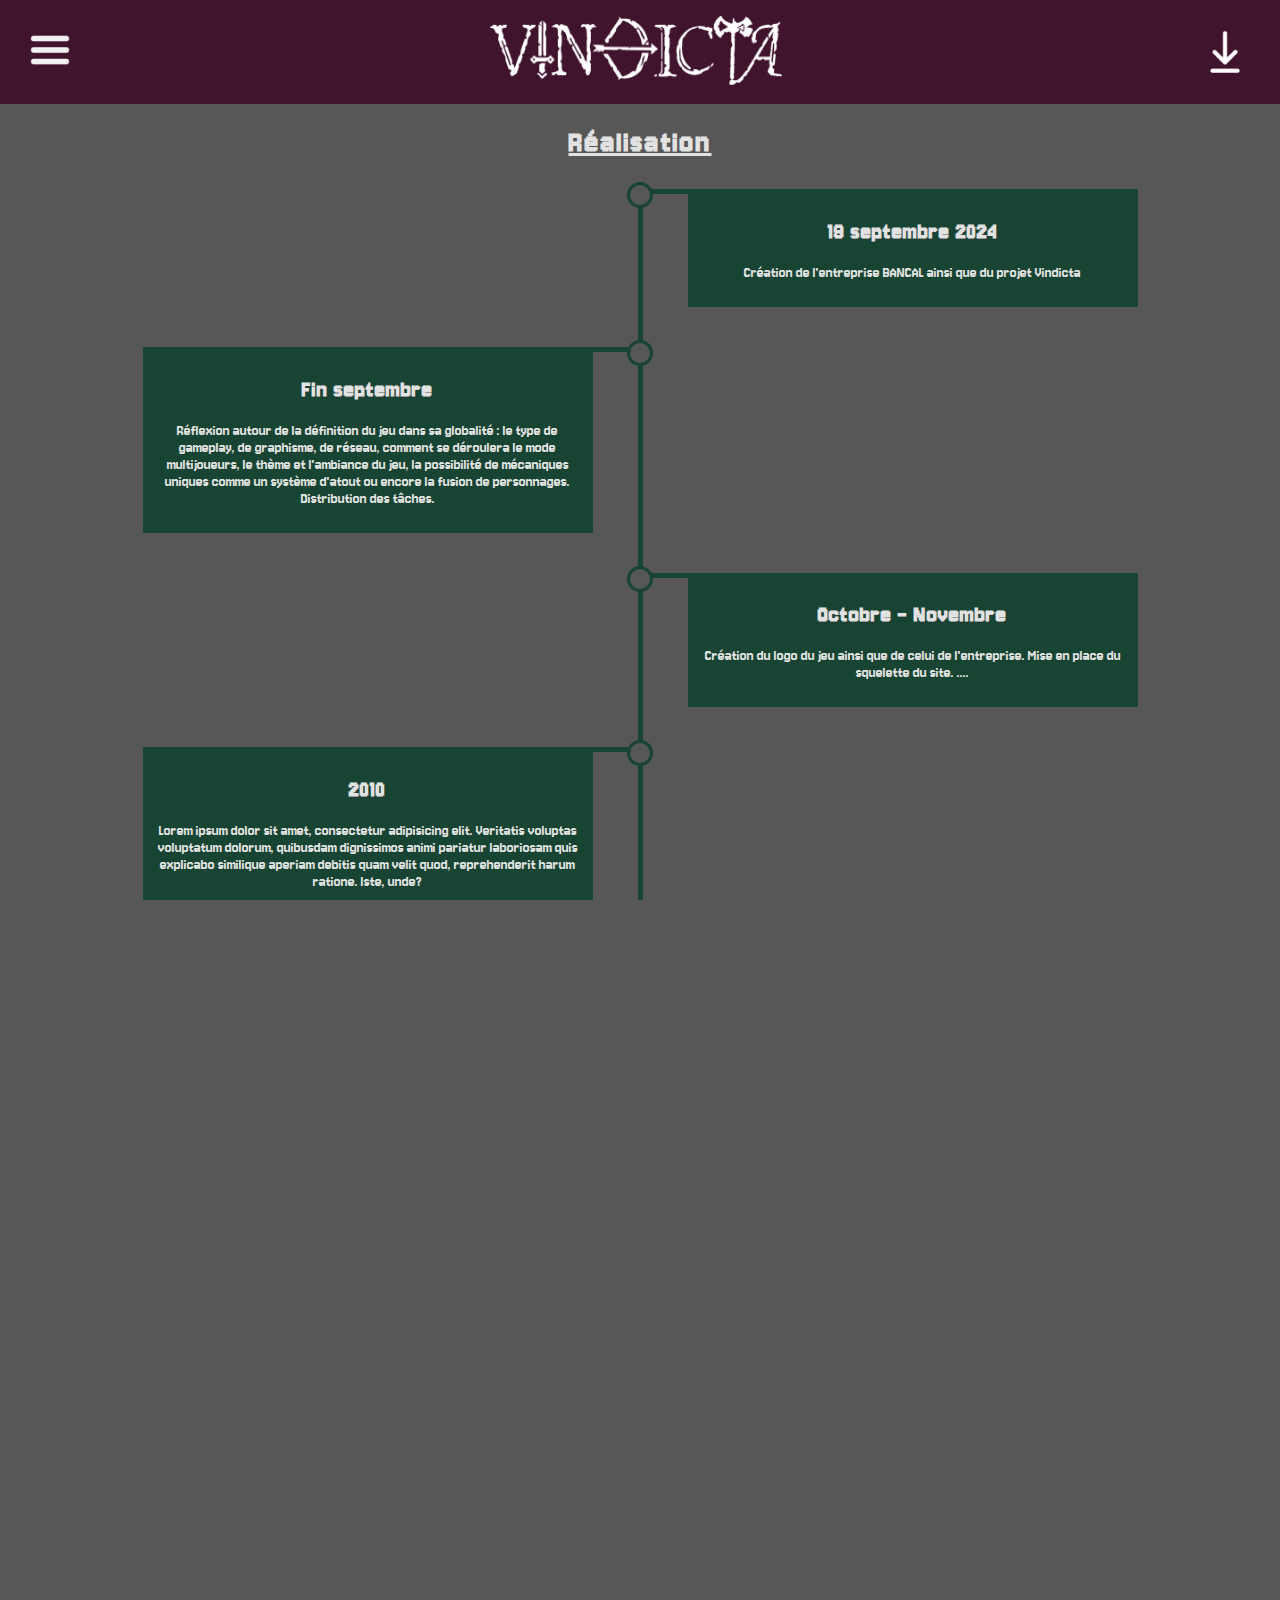
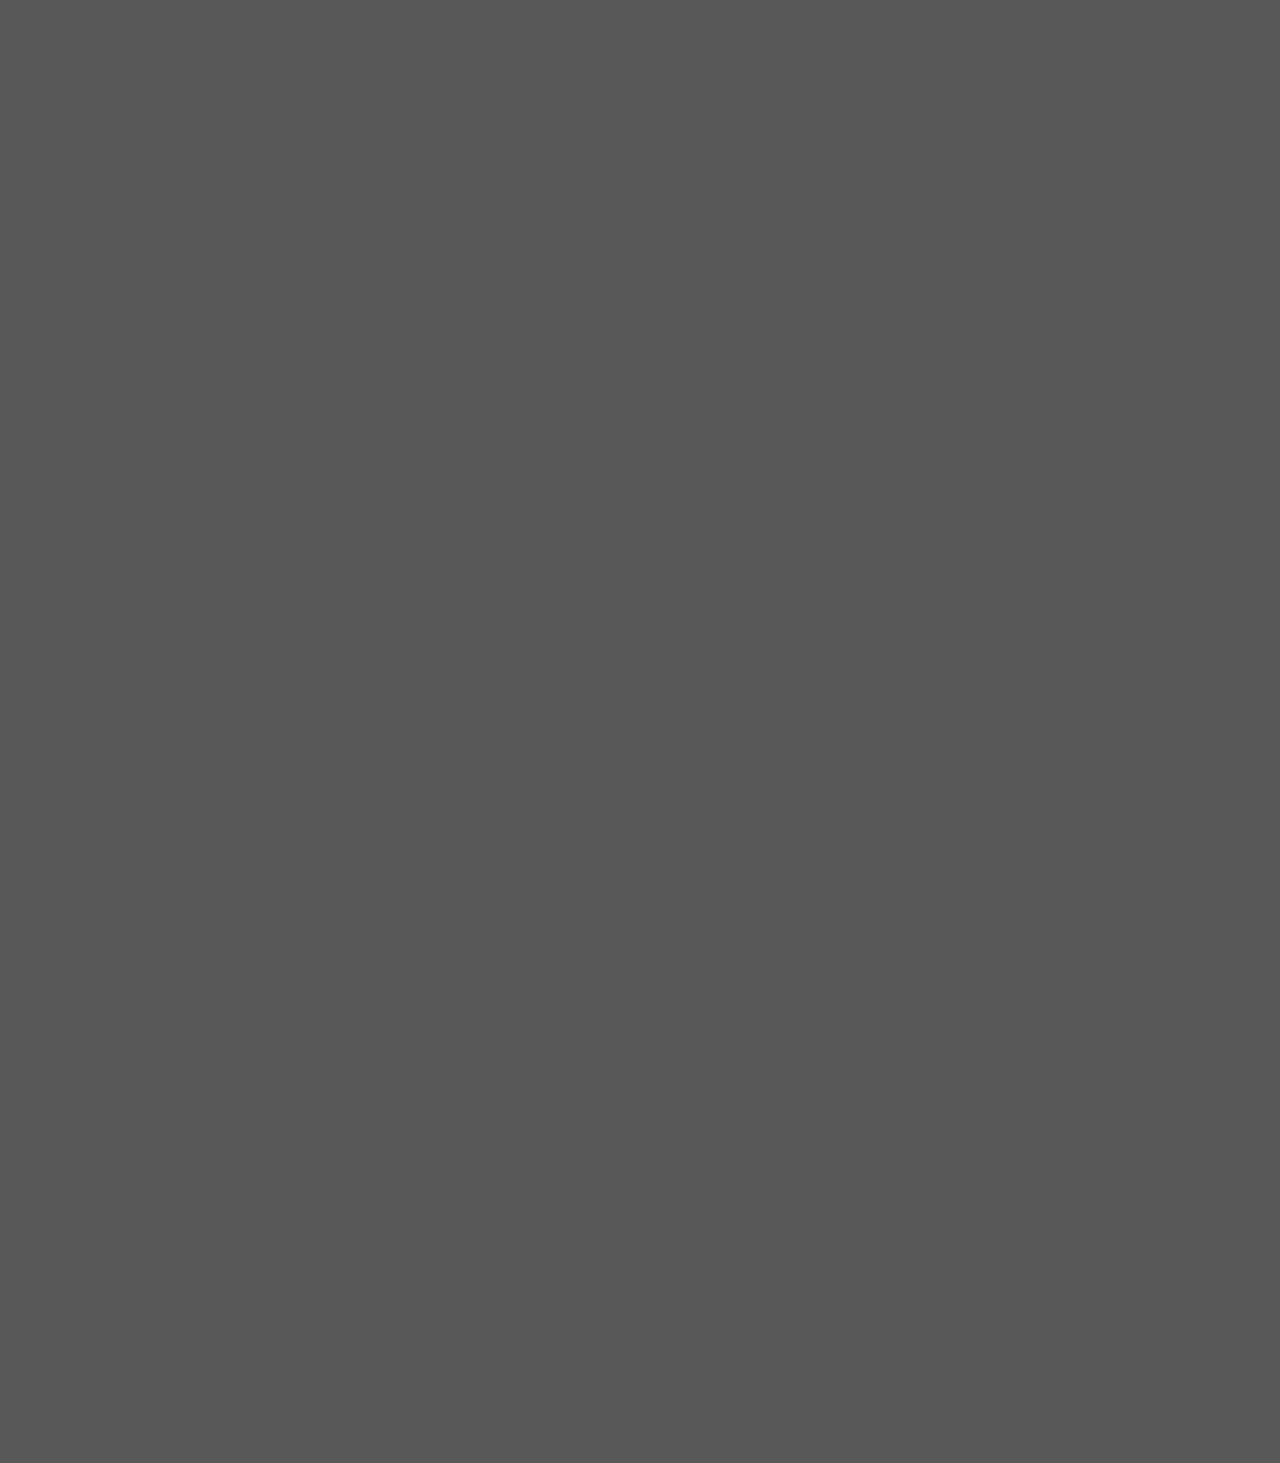
<file: Vindicta/realisation.html>
<!DOCTYPE html>
<html>

<head>
	<meta charset="utf-8" />
	<title>Vindicta.html</title>
	<link rel="stylesheet" href="style2.css" />
	<link rel="preconnect" href="https://fonts.googleapis.com">
	<link rel="preconnect" href="https://fonts.gstatic.com" crossorigin>
	<link
		href="https://fonts.googleapis.com/css2?family=Averia+Serif+Libre:ital,wght@0,300;0,400;0,700;1,300;1,400;1,700&family=Jersey+10&display=swap"
		rel="stylesheet">
</head>

<body>
	<header>
		<div class="toto">
			<div class="menu">
				<img src="menu.png" alt="Menu" onclick="openMenu2()" align="left"
					style="cursor: pointer; width: 40px; height: 40px;" />
				<div id="sousMenu" class="sousMenu">
					<img src="close.png" alt="Fermer" class="closeMenu" onclick="closeMenu2()"
						style="width: 40px; height: 40px;" />
					<br><br><br><br><br><br><br><br><br>
					<a href="index.html">Page d'accueil</a>
					<a href="equipe.html">L'équipe</a>
					<a href="ressources.html">Ressources</a>
				</div>
			</div>
			<div class="titi">
				<img src="logo_vindicta.png" alt="Vindicta logo" style="width: 300px;height: 70px;"
					id="logo_vindicta" />
			</div>
			<a href="https://github.com/MBaptisteM/VindictaB2"><img src="download.png" alt="Download icon"
					style="width: 50px; height: 50px;" class="tutu" /></a>
		</div>
	</header>

	<h1 align="center" style="letter-spacing: 2px;"><b><u>Réalisation</u></b></h1>

	<section class="timeline">
		<ul>
			<li>
				<div class="content">
					<h2>
						<time>19 septembre 2024</time>
					</h2>
					<p>Création de l'entreprise BANCAL ainsi que du projet Vindicta</p>
				</div>
			</li>
			<li>
				<div class="content">
					<h2>
						<time>Fin septembre</time>
					</h2>
					<p>Réflexion autour de la définition du jeu dans sa globalité : le type de gameplay, de graphisme,
						de réseau, comment se déroulera le mode multijoueurs, le thème et l'ambiance du jeu, la
						possibilité de mécaniques uniques comme un système d'atout ou encore la fusion de personnages.
						Distribution des tâches.</p>
				</div>
			</li>
			<li>
				<div class="content">
					<h2>
						<time>Octobre - Novembre</time>
					</h2>
					<p>Création du logo du jeu ainsi que de celui de l'entreprise. Mise en place du squelette du site.
						....
					</p>
				</div>
			</li>
			<li>
				<div class="content">
					<h2>
						<time>2010</time>
					</h2>
					<p>Lorem ipsum dolor sit amet, consectetur adipisicing elit. Veritatis voluptas voluptatum dolorum,
						quibusdam dignissimos animi pariatur laboriosam quis explicabo similique aperiam debitis quam
						velit quod, reprehenderit harum ratione. Iste, unde?</p>
				</div>
			</li>
			<li>
				<div class="content">
					<h2>
						<time>15 janvier 2025</time>
					</h2>
					<p>Première soutenance technique</p>
				</div>
			</li>
			<li>
				<div class="content">
					<h2>
						<time>13 mars 2025</time>
					</h2>
					<p>Deuxième soutenance technique</p>
				</div>
			</li>
			<li>
				<div class="content">
					<h2>
						<time>24 mai 2025</time>
					</h2>
					<p>Rendu final du projet</p>
				</div>
			</li>
		</ul>
	</section>

	<div style="position: relative;">
		<h2 style="font-size: 350%; padding-left: 2%; color: #41142e; letter-spacing: 1px;"><u>Problèmes rencontrés et
				solutions</u></h2>
		<div style="margin: auto; width: 95%;">
			<div style="display: flex;">
				<img src="feuilles_horizontales.png" alt="dessin de feuilles"
					style="width: 35%; height: auto; position: absolute; top: 4%;">
				<img src="feuilles_horizontales_flip.png" alt="dessin de feuilles"
					style="width: 35%; height: auto; position: absolute; left: 36%; top: 4%;">
				<div style="width: fit-content; flex: 1; padding-top: 7%; " align="center">
					<div
						style="background-image: url(bordure.png); background-size: 100% 100%; background-repeat: no-repeat;">
						<img src="personnage.png" alt="à trouver plus tard"
							style="width: auto; height: 600px; padding: 4%;" onclick="openPopUpPb1()">
					</div>
					<h2 style="letter-spacing: 1px;"><u>Problème 1</u>
						<h2>
							<div id="popUpPb1">
								<div><br><br><br><br><br><br><br></div>
								<div id="pb1">
									<h2 style="letter-spacing: 2px;"><u>Problème 1</u></h2>
									<img src="personnage.png" alt="à trouver plus tard"
										style="width: auto;height: 300px;" />
									<p style="font-size: large; letter-spacing: 1px; font-weight: 100;">toto
									</p>
									<button onclick="closePopUpPb1()" id="green">Fermer</button>
								</div>
							</div>
				</div>
				<div style="width: fit-content; flex: 1; padding-top: 12%; padding-left: 2%; padding-right: 2%;"
					align="center">
					<h2 style="letter-spacing: 1px; padding-bottom: 3%;"><u>Problème 2</u>
						<h2>
							<div
								style="background-image: url(bordure.png); background-size: 100% 100%; background-repeat: no-repeat;">
								<img src="presentation.png" alt="à trouver plus tard"
									style="width: 800px; height: auto; padding: 3%;" onclick="openPopUpPb2()">
							</div>
							<div id="popUpPb2">
								<div><br><br><br><br><br><br><br></div>
								<div id="pb2">
									<h2 style="letter-spacing: 2px;"><u>Problème 2</u></h2>
									<img src="presentation.png" alt="à trouver plus tard"
										style="width: 400px;height: auto;" />
									<p style="font-size: large; letter-spacing: 1px; font-weight: 100;">titi
									</p>
									<button onclick="closePopUpPb2()" id="green">Fermer</button>
								</div>
							</div>
				</div>
				<div style="width: fit-content; flex: 1; padding-bottom: 10%;" align="center">
					<div
						style="background-image: url(bordure.png); background-size: 100% 100%; background-repeat: no-repeat;">
						<img src="fee.png" alt="à trouver plus tard" style="width: 500px; height: auto; padding: 5%;"
							onclick="openPopUpPb3()">
					</div>
					<h2 style="letter-spacing: 1px;"><u>Problème 3</u>
						<h2>
							<div id="popUpPb3">
								<div><br><br><br><br><br><br><br></div>
								<div id="pb3">
									<h2 style="letter-spacing: 2px;"><u>Problème 3</u></h2>
									<img src="fee.png" alt="à trouver plus tard" style="width: 250px;height: auto;" />
									<p style="font-size: large; letter-spacing: 1px; font-weight: 100;">tutu
									</p>
									<button onclick="closePopUpPb3()" id="green">Fermer</button>
								</div>
							</div>
				</div>
			</div>

			<div style="display: flex;">
				<div style="width: fit-content; flex: 1; padding-top: 2%; padding-left: 10%;" align="center">
					<div
						style="background-image: url(bordure.png); background-size: 100% 100%; background-repeat: no-repeat; width: fit-content;">
						<img src="fee.png" alt="à trouver plus tard" style="width: 500px; height: auto; padding: 5%;"
							onclick="openPopUpPb4()">
					</div>
					<h2 style="letter-spacing: 1px;"><u>Problème 4</u>
						<h2>
							<div id="popUpPb4">
								<div><br><br><br><br><br><br><br></div>
								<div id="pb4">
									<h2 style="letter-spacing: 2px;"><u>Problème 4</u></h2>
									<img src="fee.png" alt="à trouver plus tard" style="width: 200px;height: auto;" />
									<p style="font-size: large; letter-spacing: 1px; font-weight: 100;">whelp
									</p>
									<button onclick="closePopUpPb4()" id="green">Fermer</button>
								</div>
							</div>
				</div>
				<div style="width: fit-content; flex: 1;" align="center">
					<h2 style="letter-spacing: 1px; padding-bottom: 3%;"><u>Problème 5</u>
						<h2>
							<div
								style="background-image: url(bordure.png); background-size: 100% 100%; background-repeat: no-repeat;">
								<img src="presentation.png" alt="à trouver plus tard"
									style="width: 800px; height: auto; padding: 3%;" onclick="openPopUpPb5()">
							</div>
							<div id="popUpPb5">
								<div><br><br><br><br><br><br><br></div>
								<div id="pb5">
									<h2 style="letter-spacing: 2px;"><u>Problème 5</u></h2>
									<img src="presentation.png" alt="à trouver plus tard"
										style="width: 400px;height: auto;" />
									<p style="font-size: large; letter-spacing: 1px; font-weight: 100;">aaa
									</p>
									<button onclick="closePopUpPb5()" id="green">Fermer</button>
								</div>
							</div>
				</div>
				<img src="feuilles_angle_gauche.png" alt="dessin de feuilles en angle"
					style="width: 20%; height: auto; position: absolute; left: 0.5%; bottom: 1%;">
			</div>
		</div>
	</div>

	<footer>
		<img src="logo_bancal.png" alt="B.A.N.C.A.L logo" style="width: auto; height: 125px;" />
		<sub id="align">B.A.N.C.A.L Corporation. All rights reserved</sub>
	</footer>

</body>

<script src="script.js"></script>

</html>
</file>
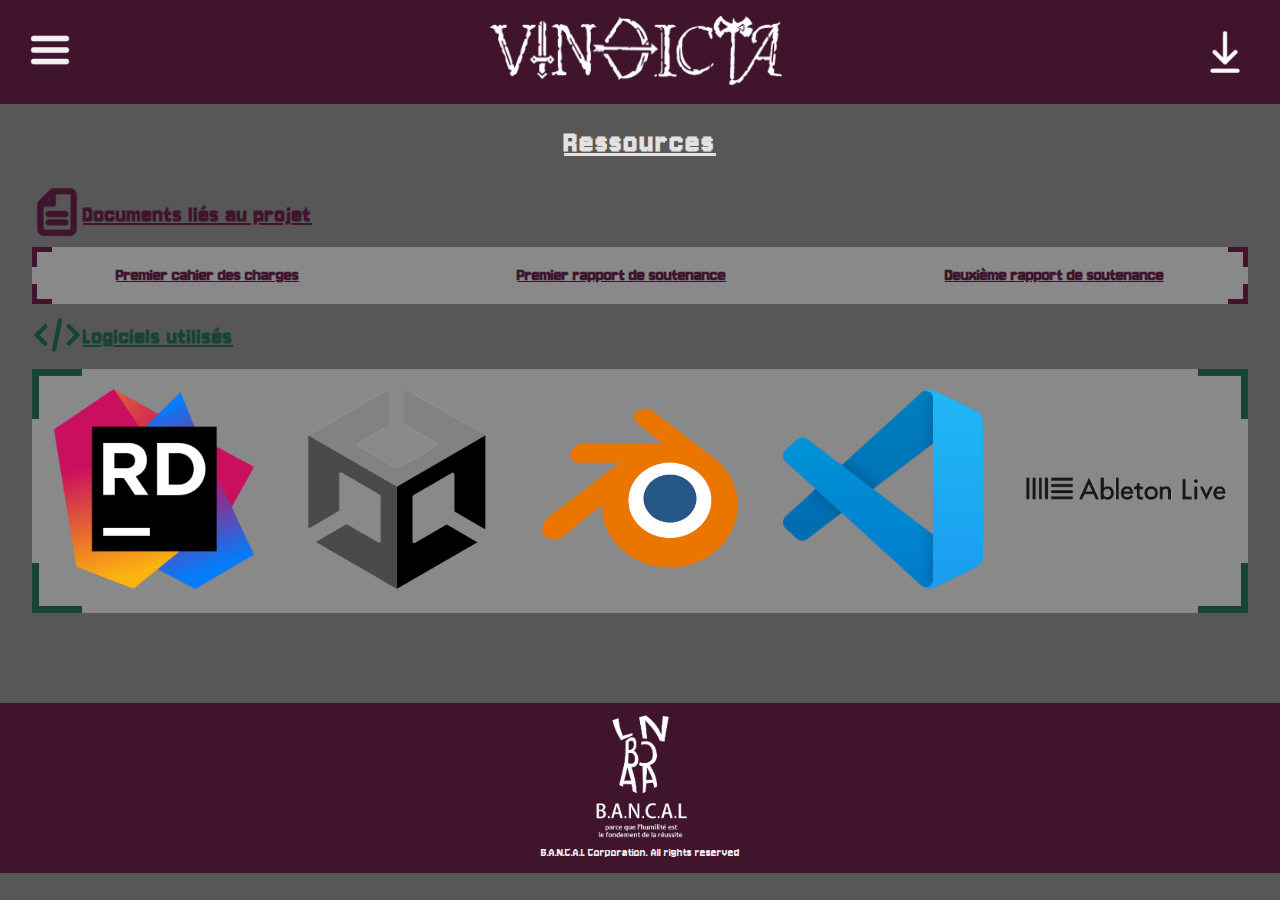
<file: Vindicta/ressources.html>
<!DOCTYPE html>
<html>

<head>
	<meta charset="utf-8" />
	<title>Vindicta.html</title>
	<link rel="stylesheet" href="style2.css" />
	<link rel="preconnect" href="https://fonts.googleapis.com">
	<link rel="preconnect" href="https://fonts.gstatic.com" crossorigin>
	<link
		href="https://fonts.googleapis.com/css2?family=Averia+Serif+Libre:ital,wght@0,300;0,400;0,700;1,300;1,400;1,700&family=Jersey+10&display=swap"
		rel="stylesheet">
</head>

<body style="overflow: hidden;">
	<header>
		<div class="toto">
			<div class="menu">
				<img src="menu.png" alt="Menu" onclick="openMenu2()" align="left"
					style="cursor: pointer; width: 40px; height: 40px;" />
				<div id="sousMenu" class="sousMenu">
					<img src="close.png" alt="Fermer" class="closeMenu" onclick="closeMenu2()"
						style="width: 40px; height: 40px;" />
					<br><br><br><br><br><br><br><br><br>
					<a href="indexVindicta.html">Page d'accueil</a>
					<a href="equipe.html">L'équipe</a>
					<a href="realisation.html">Réalisation</a>
				</div>
			</div>
			<div class="titi">
				<img src="logo_vindicta.png" alt="Vindicta logo" style="width: 300px;height: 70px;"
					id="logo_vindicta" />
			</div>
			<a href="https://github.com/MBaptisteM/VindictaB2"><img src="download.png" alt="Download icon"
					style="width: 50px; height: 50px;" class="tutu" /></a>
		</div>
	</header>

	<h1 align="center" style="letter-spacing: 2px;"><b><u>Ressources</u></b></h1>

	<section style="margin: auto; width: 95%; padding-bottom: 7%;" align="center">

		<section id="grid2">
			<div>
				<img src="icone_document.png" alt="icône document" style="width: 50px; height: 50px;">
			</div>
			<div>
				<h2 style="color: #41142e; letter-spacing: 1px;"><u>Documents liés au projet</u></h2>
			</div>
		</section>

		<div id="corner_purple" style="background-color: rgba(255, 255, 255, 0.3);">
			<section id="grid3">
				<div>
					<a href="Cahier_des_charges_V1.pdf">
						<h3>Premier cahier des charges</h3>
					</a>
				</div>
				<div>
					<a href="Rapport_de_soutenance_1.pdf">
						<h3>Premier rapport de soutenance</h3>
					</a>
				</div>
				<div>
					<a href="Rapport_de_soutenance_2.pdf">
						<h3>Deuxième rapport de soutenance</h3>
					</a>
				</div>
			</section>
		</div>

		<section id="grid2">
			<div>
				<img src="icone_software.png" alt="icône software" style="width: 50px; height: 50px;">
			</div>
			<div>
				<h2 style="color: #184434; letter-spacing: 1px;"><u>Logiciels utilisés</u></h2>
			</div>
		</section>

		<div id="corner_green" style="background-color: rgba(255, 255, 255, 0.3);">
			<a href="https://www.jetbrains.com/fr-fr/rider/"><img src="rider.png" alt="Rider logo"
					style="width: 200px; height: 200px;" class="animation2"></a>
			<a href="https://unity.com/fr"><img src="unity.png" alt="Unity logo" style="width: 200px; height: 200px;"
					class="animation2"></a>
			<a href="https://www.blender.org/"><img src="blender.png" alt="Blender logo"
					style="width: 200px; height: 200px;" class="animation2"></a>
			<a href="https://code.visualstudio.com/"><img src="visual_studio_code.png" alt="Visual Studio Code logo"
					style="width: 200px; height: 200px;" class="animation2"></a>
			<a href="https://www.ableton.com/fr/live/"><img src="ableton_live.png" alt="Ableton Live logo"
					style="width: 200px; height: 200px;" class="animation2"></a>
		</div>
	</section>

	<footer>
		<img src="logo_bancal.png" alt="B.A.N.C.A.L logo" style="width: auto; height: 125px;" />
		<sub id="align">B.A.N.C.A.L Corporation. All rights reserved</sub>
	</footer>

</body>

<script src="script.js"></script>

</html>
</file>
<file: Vindicta/style.css>
* {
	box-sizing: border-box;
}

.jersey-10-regular {
	font-family: "Jersey 10", sans-serif;
	font-weight: 400;
	font-style: normal;
}

html,
body {
	font-family: "Jersey 10", Arial, Helvetica, sans-serif;
	color: #e2e2e2;
	margin: 0;
	height: 100%;
	width: 100%;
	overflow-y: hidden;
	background-color: #575757;
}

::-webkit-scrollbar {
	display: none;
}

header {
	background-color: #41142e;
	color: #F2F2F2;
	position: sticky;
	top: 0;
	padding: 30px;
}

footer {
	left: 0;
	bottom: 0;
	background-color: #41142e;
	color: #F2F2F2;
	padding: 10px;
	text-align: center;
	width: 100%;
}

.noInspi {
	display: none;
	position: fixed;
	left: 0;
	bottom: 0;
	background-color: #41142e;
	color: #F2F2F2;
	padding: 10px;
	text-align: center;
	width: 0;
	transition: 0.3s;
}

#align {
	display: flex;
	padding: 3px;
	justify-content: center;
	align-items: center;
}

.menu {
	position: relative;
	display: inline-block;
}

.sousMenu {
	height: 100%;
	width: 0;
	overflow: hidden;
	position: fixed;
	z-index: 2;
	top: 0;
	left: 0;
	background-color: #575757;
	overflow-x: hidden;
	transition: 0.5s;
	padding-top: 60px;
}

.sousMenu a {
	padding: 8px 8px 8px 32px;
	position: relative;
	text-decoration: none;
	text-align: center;
	font-size: 300%;
	padding: 1%;
	color: #F2F2F2;
	display: block;
	transition: 0.3s;
}

.sousMenu a:hover {
	background-color: #f2f2f268;
}

.sousMenu .closeMenu {
	margin-top: 10px;
	position: absolute;
	top: 0;
	right: 25px;
	font-size: 36px;
	margin-left: 50px;
}

.animation {
	transition: transform .2s;
	margin: 10px;
}

.animation:hover {
	transform: scale(1.5);
}

.animation2 {
	transition: transform .1s;
	margin: 20px;
}

.animation2:hover {
	transform: scale(1.25);
}

.show {
	display: block;
}

.toto {
	position: relative;
}

.titi {
	position: absolute;
	top: 50%;
	left: 50%;
	transform: translate(-50%, -50%);
}

.tutu {
	top: 50%;
	-ms-transform: translateY(-50%);
	transform: translateY(-50%);
	position: absolute;
	right: 0px;
}

.tata {
	width: 100%;
	height: 100%;
	overflow: scroll;
	scroll-behavior: smooth;
	scroll-snap-type: y mandatory;
}

.slide {
	height: 100%;
	width: 100%;
	scroll-snap-align: start;
	position: relative;
}

.slide h1 {
	font-size: 500%;
}

.slide h2 {
	font-size: 350%;
}

.slide4 h2,
.slide1 h2,
.slide2 h2,
.slide3 h2,
.slide5 h2 {
	margin: auto;
}

.title {
	animation: fadeslideUp ease 1s;
	animation-iteration-count: 1;
	animation-fill-mode: forwards;
}

@keyframes fadeslideUp {
	0% {
		opacity: 0;
		transform: translateY(50%);
	}

	100% {
		opacity: 1;
	}
}

.slide1,
.slide2,
.slide3,
.slide4,
.slide5 {
	background-color: #575757;
}

.slide_images {
	display: none;
}

.galerie {
	max-width: 70%;
	position: relative;
	margin: auto;
}

.prev,
.next {
	cursor: pointer;
	position: absolute;
	top: 50%;
	transform: translateY(-50%);
	width: 60px;
	height: 60px;
	display: flex;
	align-items: center;
	justify-content: center;
	border-radius: 50%;
	color: white;
	font-size: 30px;
	background-color: rgba(0, 0, 0, 0);
	transition: background-color 0.6s ease;
}

.prev {
	left: 15px;
}

.next {
	right: 15px;
}

.prev:hover,
.next:hover {
	background-color: rgba(0, 0, 0, 0.5);
}

.index {
	color: #ffffff;
	font-size: 13px;
	padding: 15px;
	position: absolute;
	top: 0;
}

.image {
	width: 100%;
	height: 550px;
	object-fit: cover;
	object-position: center;
}

.active {
	background-color: #111111;
}

.fade {
	animation-name: fade;
	animation-duration: 1s;
}

@keyframes fade {
	from {
		opacity: 0
	}

	to {
		opacity: 1
	}
}

#grid2 {
	display: grid;
	grid-template-columns: repeat(2, auto);
	grid-gap: 15px;
	align-items: center;
}

#grid2_sp {
	display: grid;
	grid-template-columns: repeat(2, auto);
	grid-gap: 35px;
	align-items: center;
}

#grid3 {
	display: grid;
	grid-template-columns: repeat(3, auto);
	grid-gap: 15px;
	align-items: center;
}

#corner_purple {
	border: #41142e solid #0000;
	--_g: #0000 90deg, #41142e 0;
	--_p: 50px 50px border-box no-repeat;
	background: conic-gradient(from 90deg at top 7px left 7px, var(--_g)) 0 0 / var(--_p),
		conic-gradient(from 180deg at top 7px right 7px, var(--_g)) 100% 0 / var(--_p),
		conic-gradient(from 0deg at bottom 7px left 7px, var(--_g)) 0 100% / var(--_p),
		conic-gradient(from -90deg at bottom 7px right 7px, var(--_g)) 100% 100% / var(--_p);
	;
}

#corner_green {
	border: #184434 solid #0000;
	--_g: #0000 90deg, #184434 0;
	--_p: 50px 50px border-box no-repeat;
	background: conic-gradient(from 90deg at top 7px left 7px, var(--_g)) 0 0 / var(--_p),
		conic-gradient(from 180deg at top 7px right 7px, var(--_g)) 100% 0 / var(--_p),
		conic-gradient(from 0deg at bottom 7px left 7px, var(--_g)) 0 100% / var(--_p),
		conic-gradient(from -90deg at bottom 7px right 7px, var(--_g)) 100% 100% / var(--_p);
	;
}

.download {
	box-shadow: 0 4px 8px 0 rgba(0, 0, 0, 0.09), 0 6px 15px 0 rgba(0, 0, 0, 0.09);
	padding: 10px 17px 10px 17px;
	color: white;
	border-radius: 7px;
	background-color: #41142e;
	border: 1px solid #41142e;
}

.download h2 {
	font-family: "Jersey 10";
	cursor: pointer;
	display: inline-block;
	position: relative;
	transition: 0.5s;
}

.download h2:after {
	position: absolute;
	opacity: 0;
	top: 0;
	right: -20px;
	transition: 0.5s;
	font-size: 95%;
	content: "⭳";
	margin: 0;
	position: absolute;
	top: 50%;
	-ms-transform: translateY(-50%);
	transform: translateY(-50%);
}

.download:hover h2 {
	padding-right: 40px;
}

.download:hover h2:after {
	opacity: 1;
	right: 0;
}

.bas_gauche {
	position: absolute;
	bottom: 10%;
	left: 1%
}

.bas_droite {
	position: absolute;
	bottom: 10%;
	left: 50%;
}

.center {
	margin: 0;
	position: absolute;
	top: 50%;
	left: 50%;
	-ms-transform: translate(-50%, -50%);
	transform: translate(-50%, -50%);
}
</file>
<file: style2.css>
* {
	box-sizing: border-box;
}

.jersey-10-regular {
	font-family: "Jersey 10", sans-serif;
	font-weight: 400;
	font-style: normal;
}

html,
body {
	font-family: "Jersey 10", Arial, Helvetica, sans-serif;
	color: #e2e2e2;
	background-color: #575757;
	margin: 0;
	height: 100%;
	width: 100%;
	position: relative;
	overflow: auto;
}

a:link,
a:active,
a:visited {
	color: #41142e;
}

time {
	letter-spacing: 1px;
}

header {
	background-color: #41142e;
	color: #e2e2e2;
	position: sticky;
	top: 0;
	padding: 30px;
}

footer {
	background-color: #41142e;
	color: #e2e2e2;
	padding: 10px;
	text-align: center;
	position: relative;
	width: 100%;
	bottom: 0;
	left: 0;
}

#align {
	display: flex;
	padding: 3px;
	justify-content: center;
	align-items: center;
}

.center {
	display: flex;
	height: 450px;
}

.menu {
	position: relative;
	display: inline-block;
}

.sousMenu {
	height: 100%;
	width: 0;
	position: fixed;
	z-index: 2;
	top: 0;
	left: 0;
	background-color: #575757;
	overflow-x: hidden;
	transition: 0.5s;
	padding-top: 60px;
}

.sousMenu a {
	padding: 8px 8px 8px 32px;
	position: relative;
	text-decoration: none;
	text-align: center;
	font-size: 300%;
	padding: 1%;
	color: #F2F2F2;
	display: block;
	transition: 0.3s;
}

.sousMenu a:hover {
	background-color: #f2f2f268;
}

.sousMenu .closeMenu {
	margin-top: 10px;
	position: absolute;
	top: 0;
	right: 25px;
	font-size: 36px;
	margin-left: 50px;
}

#purple {
	background-color: #41142e;
	color: white;
	padding: 10px 20px;
	border: none;
	border-radius: 4px;
	cursor: pointer;
	font-family: "Jersey 10";
	font-size: large;
}

#green {
	background-color: #184434;
	color: white;
	padding: 10px 20px;
	border: none;
	border-radius: 4px;
	cursor: pointer;
	font-family: "Jersey 10";
	font-size: large;
}

.animation {
	transition: transform .2s;
	margin: 10px;
}

.animation:hover {
	transform: scale(1.5);
	cursor: pointer;
}

.animation2 {
	transition: transform .1s;
	margin: 20px;
}

.animation2:hover {
	transform: scale(1.25);
	cursor: pointer;
}

#nour,
#alexia,
#BANCAL {
	display: block;
	margin: auto;
	width: 50%;
	padding: 10px;
	background-color: #575757;
	border: 10px solid #41142e;
	border-radius: 20px;
	box-shadow: 0 4px 8px rgba(0, 0, 0, 0.1);
	animation-name: zoom;
	animation-duration: 0.6s;
}

#clemence,
#lea-angelina,
#baptiste,
#pb1,
#pb2,
#pb3,
#pb4,
#pb5 {
	display: block;
	margin: auto;
	width: 50%;
	padding: 10px;
	background-color: #575757;
	border: 10px solid #184434;
	border-radius: 20px;
	box-shadow: 0 4px 8px rgba(0, 0, 0, 0.1);
	animation-name: zoom;
	animation-duration: 0.6s;
}

@keyframes zoom {
	from {
		transform: scale(0)
	}

	to {
		transform: scale(1)
	}
}

#alexia p,
#nour p,
#clemence p,
#baptiste p,
#lea-angelina p,
#pb1 p,
#pb2 p,
#pb3 p,
#pb4 p,
#pb5 p {
	padding: 10px;
}

#popUpClemence,
#popUpNour,
#popUpLeaAngelina,
#popUpAlexia,
#popUpBaptiste,
#popUpBANCAL,
#popUpPb1,
#popUpPb2,
#popUpPb3,
#popUpPb4,
#popUpPb5 {
	width: 100%;
	height: 100%;
	display: none;
	position: fixed;
	top: 0px;
	left: 0px;
	background-color: rgba(0, 0, 0, 0.5);
	z-index: 99;
}

.titi {
	margin: 0;
	padding: 10px;
	position: absolute;
	top: 50%;
	left: 50%;
	transform: translate(-50%, -50%);
}

.tutu {
	top: 50%;
	-ms-transform: translateY(-50%);
	transform: translateY(-50%);
	position: absolute;
	margin: 0;
	right: 0px;
}

#grid2 {
	display: grid;
	width: fit-content;
	grid-template-columns: repeat(2, auto);
	grid-gap: 1px;
	align-items: center;
}

#grid3 {
	display: grid;
	grid-template-columns: repeat(3, auto);
	grid-gap: 50px;
	align-items: center;
}

#corner_purple {
	border: #41142e solid #0000;
	--_g: #0000 90deg, #41142e 0;
	--_p: 20px 20px border-box no-repeat;
	background: conic-gradient(from 90deg at top 5px left 5px, var(--_g)) 0 0 / var(--_p),
		conic-gradient(from 180deg at top 5px right 5px, var(--_g)) 100% 0 / var(--_p),
		conic-gradient(from 0deg at bottom 5px left 5px, var(--_g)) 0 100% / var(--_p),
		conic-gradient(from -90deg at bottom 5px right 5px, var(--_g)) 100% 100% / var(--_p);
	;
}

#corner_green {
	border: #184434 solid #0000;
	--_g: #0000 90deg, #184434 0;
	--_p: 50px 50px border-box no-repeat;
	background: conic-gradient(from 90deg at top 7px left 7px, var(--_g)) 0 0 / var(--_p),
		conic-gradient(from 180deg at top 7px right 7px, var(--_g)) 100% 0 / var(--_p),
		conic-gradient(from 0deg at bottom 7px left 7px, var(--_g)) 0 100% / var(--_p),
		conic-gradient(from -90deg at bottom 7px right 7px, var(--_g)) 100% 100% / var(--_p);
	;
}

::-webkit-scrollbar {
	display: none;
}

.timeline {

	h1,
	ul li .content h2 {
		text-shadow: 1px 1px 1px rgba(56, 56, 56, 0.5);
	}

	ul {
		padding-right: 40px;

		.first {
			background: #184434;
			position: relative;
			margin: 0 auto;
			width: 5px;
			padding-bottom: 40px;
			list-style-type: none;

			&:last-child {
				padding-bottom: 10px;
			}

			&:before {
				content: '';
				background: #575757;
				position: absolute;
				left: 50%;
				top: 0;
				transform: translateX(-50%);
				width: 20px;
				height: 20px;
				border: 3px solid #184434;
				border-radius: 50%;
			}

			.hidden {
				opacity: 0;
			}

			.content {
				background: #184434;
				position: relative;
				top: 7px;
				width: 450px;
				padding: 10px;

				h2 {
					text-align: center;
				}

				p {
					text-align: center;
				}

				&:before {
					content: '';
					background: #184434;
					position: absolute;
					top: 0px;
					width: 38px;
					height: 5px;
				}
			}

			&:nth-child(odd) .content {
				left: 50px;
				background: #184434;
			}

			&:nth-child(odd) .content:before {
				left: -38px;
			}

			&:nth-child(even) .content {
				left: calc(-450px - 45px);
				background: #184434;
			}

			&:nth-child(even) .content:before {
				right: -38px;
			}
		}

		.second {
			background: #41142e;
			position: relative;
			margin: 0 auto;
			width: 5px;
			padding-bottom: 40px;
			list-style-type: none;

			&:before {
				content: '';
				background: #575757;
				position: absolute;
				left: 50%;
				top: 0;
				transform: translateX(-50%);
				width: 20px;
				height: 20px;
				border: 3px solid #41142e;
				border-radius: 50%;
			}

			.hidden {
				opacity: 0;
			}

			.content {
				background: #41142e;
				position: relative;
				top: 7px;
				width: 450px;
				padding: 10px;

				h2 {
					text-align: center;
				}

				p {
					text-align: center;
				}

				&:before {
					content: '';
					background: #41142e;
					position: absolute;
					top: 0px;
					width: 38px;
					height: 5px;
				}
			}

			&:nth-child(odd) .content {
				left: 50px;
				background: #41142e;
			}

			&:nth-child(odd) .content:before {
				left: -38px;
			}

			&:nth-child(even) .content {
				left: calc(-450px - 45px);
				background: #41142e;
			}

			&:nth-child(even) .content:before {
				right: -38px;
			}
		}
	}
}

#message {
	visibility: hidden;
	text-align: center;
	border-radius: 5px;
	padding: 1%;
	min-width: 250px;
	margin: auto;
	position: fixed;
	background-color: #41142e;
	z-index: 99;
	left: 40%;
	bottom: 40%;
}

#message.show {
	visibility: visible;
	animation: up 1s, down 1s 2.5s;
}

@keyframes up {
	from {
		bottom: 0;
		opacity: 0;
	}

	to {
		bottom: 40%;
		opacity: 1;
	}
}

@keyframes down {
	from {
		bottom: 40%;
		opacity: 1;
	}

	to {
		bottom: 0;
		opacity: 0;
	}
}
</file>
<file: Vindicta/style2.css>
* {
	box-sizing: border-box;
}

.jersey-10-regular {
	font-family: "Jersey 10", sans-serif;
	font-weight: 400;
	font-style: normal;
}

html,
body {
	font-family: "Jersey 10", Arial, Helvetica, sans-serif;
	color: #e2e2e2;
	background-color: #575757;
	margin: 0;
	height: 100%;
	width: 100%;
	position: relative;
	overflow: auto;
}

a:link,
a:active,
a:visited {
	color: #41142e;
}

time {
	letter-spacing: 1px;
}

header {
	background-color: #41142e;
	color: #F2F2F2;
	position: sticky;
	top: 0;
	padding: 30px;
	z-index: 99;
}

footer {
	background-color: #41142e;
	color: #F2F2F2;
	padding: 10px;
	text-align: center;
	position: relative;
	width: 100%;
	bottom: 0;
}

#align {
	display: flex;
	padding: 3px;
	justify-content: center;
	align-items: center;
}

.center {
	display: flex;
	height: 450px;
}

.center_child {
	margin: auto;
}

.menu {
	position: relative;
	display: inline-block;
}

.sousMenu {
	height: 100%;
	width: 0;
	position: fixed;
	z-index: 2;
	top: 0;
	left: 0;
	background-color: #575757;
	overflow-x: hidden;
	transition: 0.5s;
	padding-top: 60px;
}

.sousMenu a {
	padding: 8px 8px 8px 32px;
	position: relative;
	text-decoration: none;
	text-align: center;
	font-size: 300%;
	padding: 1%;
	color: #F2F2F2;
	display: block;
	transition: 0.3s;
}

.sousMenu a:hover {
	background-color: #f2f2f268;
}

.sousMenu .closeMenu {
	margin-top: 10px;
	position: absolute;
	top: 0;
	right: 25px;
	font-size: 36px;
	margin-left: 50px;
}

#purple {
	background-color: #41142e;
	color: white;
	padding: 10px 20px;
	border: none;
	border-radius: 4px;
	cursor: pointer;
}

#green {
	background-color: #184434;
	color: white;
	padding: 10px 20px;
	border: none;
	border-radius: 4px;
	cursor: pointer;
}

.animation {
	transition: transform .2s;
	margin: 10px;
}

.animation:hover {
	transform: scale(1.5);
}

.animation2 {
	transition: transform .1s;
	margin: 20px;
}

.animation2:hover {
	transform: scale(1.25);
}

.show {
	display: block;
}

#nour,
#alexia,
#BANCAL {
	display: block;
	margin: auto;
	width: 50%;
	padding: 10px;
	background-color: #575757;
	border: 10px solid #41142e;
	border-radius: 20px;
	box-shadow: 0 4px 8px rgba(0, 0, 0, 0.1);
	animation-name: zoom;
	animation-duration: 0.6s;
}

#clemence,
#lea-angelina,
#baptiste,
#pb1,
#pb2,
#pb3,
#pb4,
#pb5 {
	display: block;
	margin: auto;
	width: 50%;
	padding: 10px;
	background-color: #575757;
	border: 10px solid #184434;
	border-radius: 20px;
	box-shadow: 0 4px 8px rgba(0, 0, 0, 0.1);
	animation-name: zoom;
	animation-duration: 0.6s;
}

@keyframes zoom {
	from {
		transform: scale(0)
	}

	to {
		transform: scale(1)
	}
}

#alexia p,
#nour p,
#clemence p,
#baptiste p,
#lea-angelina p,
#pb1 p,
#pb2 p,
#pb3 p,
#pb4 p,
#pb5 p {
	padding: 10px;
}

#popUpClemence,
#popUpNour,
#popUpLeaAngelina,
#popUpAlexia,
#popUpBaptiste,
#popUpBANCAL,
#popUpPb1,
#popUpPb2,
#popUpPb3,
#popUpPb4,
#popUpPb5 {
	width: 100%;
	height: 100%;
	display: none;
	position: fixed;
	top: 0px;
	left: 0px;
	background-color: rgba(0, 0, 0, 0.5);
}

.toto {
	position: relative;
}

.titi {
	margin: 0;
	padding: 10px;
	position: absolute;
	top: 50%;
	left: 50%;
	transform: translate(-50%, -50%);
}

.tutu {
	top: 50%;
	-ms-transform: translateY(-50%);
	transform: translateY(-50%);
	position: absolute;
	margin: 0;
	right: 0px;
}

#grid2 {
	display: grid;
	width: fit-content;
	grid-template-columns: repeat(2, auto);
	grid-gap: 1px;
	align-items: center;
}

#grid3 {
	display: grid;
	grid-template-columns: repeat(3, auto);
	grid-gap: 50px;
	align-items: center;
}

#corner_purple {
	border: #41142e solid #0000;
	--_g: #0000 90deg, #41142e 0;
	--_p: 20px 20px border-box no-repeat;
	background: conic-gradient(from 90deg at top 5px left 5px, var(--_g)) 0 0 / var(--_p),
		conic-gradient(from 180deg at top 5px right 5px, var(--_g)) 100% 0 / var(--_p),
		conic-gradient(from 0deg at bottom 5px left 5px, var(--_g)) 0 100% / var(--_p),
		conic-gradient(from -90deg at bottom 5px right 5px, var(--_g)) 100% 100% / var(--_p);
	;
}

#corner_green {
	border: #184434 solid #0000;
	--_g: #0000 90deg, #184434 0;
	--_p: 50px 50px border-box no-repeat;
	background: conic-gradient(from 90deg at top 7px left 7px, var(--_g)) 0 0 / var(--_p),
		conic-gradient(from 180deg at top 7px right 7px, var(--_g)) 100% 0 / var(--_p),
		conic-gradient(from 0deg at bottom 7px left 7px, var(--_g)) 0 100% / var(--_p),
		conic-gradient(from -90deg at bottom 7px right 7px, var(--_g)) 100% 100% / var(--_p);
	;
}

::-webkit-scrollbar {
	display: none;
}

.timeline {

	h1,
	ul li .content h2 {
		text-shadow: 1px 1px 1px rgba(56, 56, 56, 0.5);
	}

	ul {
		padding-right: 40px;

		li {
			background: #184434;
			position: relative;
			margin: 0 auto;
			width: 5px;
			padding-bottom: 40px;
			list-style-type: none;

			&:last-child {
				padding-bottom: 10px;
			}

			&:before {
				content: '';
				background: #575757;
				position: absolute;
				left: 50%;
				top: 0;
				transform: translateX(-50%);
				width: 20px;
				height: 20px;
				border: 3px solid #184434;
				border-radius: 50%;
			}

			.hidden {
				opacity: 0;
			}

			.content {
				background: #184434;
				position: relative;
				top: 7px;
				width: 450px;
				padding: 10px;

				h2 {
					text-align: center;
				}

				p {
					text-align: center;
				}

				&:before {
					content: '';
					background: #184434;
					position: absolute;
					top: 0px;
					width: 38px;
					height: 5px;
				}
			}

			&:nth-child(odd) .content {
				left: 50px;
				background: #184434;
			}

			&:nth-child(odd) .content:before {
				left: -38px;
			}

			&:nth-child(even) .content {
				left: calc(-450px - 45px);
				background: #184434;
			}

			&:nth-child(even) .content:before {
				right: -38px;
			}
		}
	}
}
</file>
